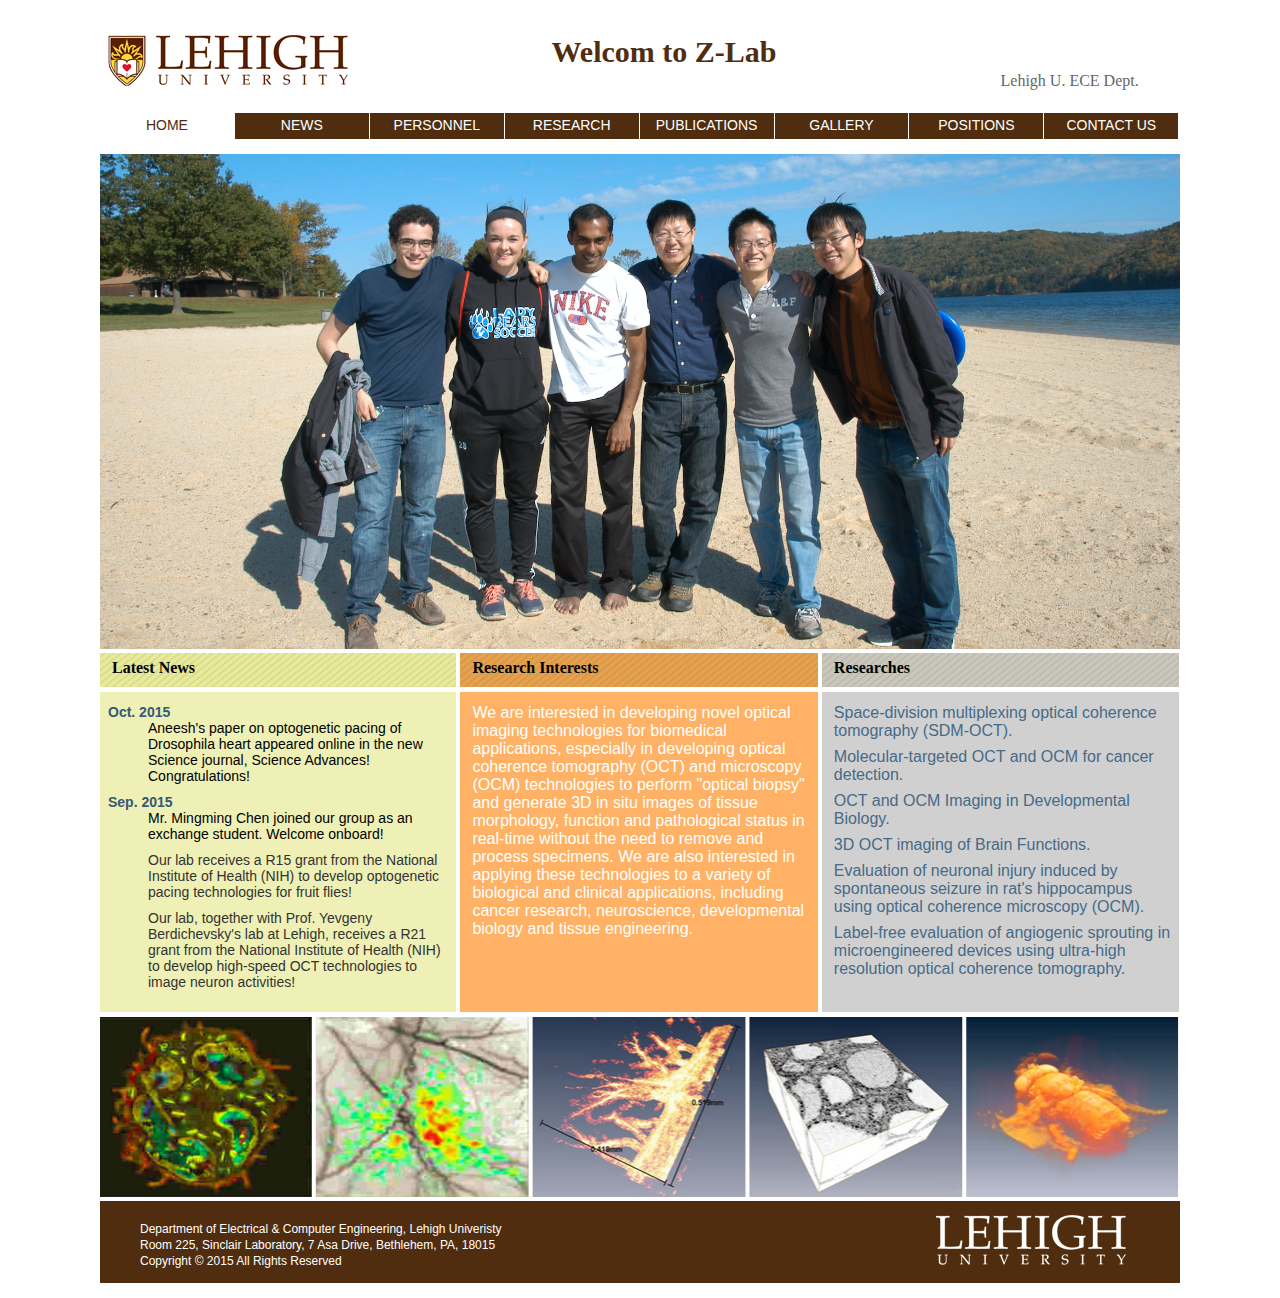
<file: index.html>
<!DOCTYPE html>
<html>
<head>
<title>Home | Z-Lab</title>

<link href="css/share.css" rel="stylesheet" type="text/css" media="all" />
<link href="css/home.css" rel="stylesheet" type="text/css" media="all" />
<link rel="shortcut icon" href="./images/share/lu_icon.ico">

</head>

<body>

<div class="header">
	<div class="head-top">
		<div class="lu_logo">
			<a href="http://www1.lehigh.edu/home"><img src="images/share/lu_logo.gif"/></a>
		</div>
		<div class="welcome">Welcom to Z-Lab</div>
		<div class="lab_info">Lehigh U. ECE Dept.</div>
	</div>
	<div class="head-bottom">
		<ul>
                        <li class="active_nav"><a href="./index.html" class="navbar">HOME</a></li>
                        <li><a href="./news.html" class="navbar">NEWS</a></li>
                        <li><a href="./personnel.html" class="navbar">PERSONNEL</a></li>
                        <li><a href="./research.html" class="navbar">RESEARCH</a></li>
                        <li><a href="./publications.html" class="navbar">PUBLICATIONS</a></li>
                        <li><a href="./gallery.html" class="navbar">GALLERY</a></li>
                        <li><a href="./positions.html" class="navbar">POSITIONS</a></li>
                        <li><a href="./contact_us.html" class="navbar">CONTACT US</a></li>
		</ul>
	</div>
</div>

<!--start of content------------------>
<div class="content">
	
	<!--start of sliders------------------>
	<div class="sliders">
		<img src="images/home/slider1.jpg"/>
	</div>
	<!--end of sliders------------------>
	
	<!--start of news------------------>	
	<div class="container_news">
		<div class="head_news">Latest News</div>
		<div class="content_news">
			<dl>
            <dt>Oct. 2015</dt>
            <dd>Aneesh's paper on optogenetic pacing of Drosophila heart appeared online in the new Science journal, Science Advances! Congratulations!</dd>

            <!--one news column------------------------------------------>
            <dt>Sep. 2015</dt>
            <dd>Mr. Mingming Chen joined our group as an exchange student. Welcome onboard!</dt>
            <dd><a class="page_link" href="https://projectreporter.nih.gov/project_info_description.cfm?aid=8957993&icde=26549989&ddparam=&ddvalue=&ddsub=&cr=1&csb=default&cs=ASC">Our lab receives a R15 grant from the National Institute of Health (NIH) to develop optogenetic pacing technologies for fruit flies!</a></dd>
            <dd><a class="page_link" href="https://projectreporter.nih.gov/project_info_description.cfm?aid=9055841&icde=26549998&ddparam=&ddvalue=&ddsub=&cr=2&csb=default&cs=ASC">Our lab, together with Prof. Yevgeny Berdichevsky's lab at Lehigh, receives a R21 grant from the National Institute of Health (NIH) to develop high-speed OCT technologies to image neuron activities!</a></dd>
            <dd></dd>
            </dl>
		</div>
	</div>
	<!--end of news------------------>

	<!--start of interests------------------>
	<div class="container_interests">
		<div class="head_interests">Research Interests</div>
		<div class="content_interests">We are interested in developing novel optical imaging technologies for biomedical applications, especially in developing optical coherence tomography (OCT) and microscopy (OCM) technologies to perform "optical biopsy" and generate 3D in situ images of tissue morphology, function and pathological status in real-time without the need to remove and process specimens. We are also interested in applying these technologies to a variety of biological and clinical applications, including cancer research, neuroscience, developmental biology and tissue engineering.</div>
	</div>
	<!--end of interest------------------>

	<!--start of research------------------>
	<div class="container_research">
		<div class="head_research">Researches</div>
		<div class="content_research">
		<ul>
		<li><a href="">Space-division multiplexing optical coherence tomography (SDM-OCT).</a></li>
		<li><a href="">Molecular-targeted OCT and OCM for cancer detection.</a></li>
		<li><a href="">OCT and OCM Imaging in Developmental Biology.</a></li>
		<li><a href="">3D OCT imaging of Brain Functions.</a></li>
		<li><a href="">Evaluation of neuronal injury induced by spontaneous seizure in rat's hippocampus using optical coherence microscopy (OCM).</a></li>
		<li><a href="">Label-free evaluation of angiogenic sprouting in microengineered devices using ultra-high resolution optical coherence tomography.</a></li>
		</ul>
		</div>
	</div>
	<!--end of research------------------>
	
	<!--start of research img--------------->
	<div class="research_img">
		<img src="images/home/research_image.jpg"/>
	</div>
	<!--end of research img------------------>
</div>
<!--end of content------------------>

<!--start of footer------------------->
<div class="footer">
	<ul>
		<li>Department of Electrical & Computer Engineering, Lehigh Univeristy</li>
		<li>Room 225, Sinclair Laboratory, 7 Asa Drive, Bethlehem, PA, 18015</li>
		<li>Copyright &copy; 2015 All Rights Reserved</li>
	</ul>
	<div class="lu_footer">
		<img src="images/share/lu_footer.gif"/>
	</div>
</div>
<!--end of footer------------------->

<!-- Start of StatCounter Code for Dreamweaver -->
<script  type="text/javascript" src="http://www.statcounter.com/counter/counter.js">
    </script></span></span><a href="http://statcounter.com/free-hit-counter/"
    title="&quot;free hit&#13;&#10;counter&quot; t "><noscript><span
    style='mso-fareast-font-family:"Times New Roman";mso-no-proof:yes'><img
    border=0 width=1 height=1 id="_x0000_i1028"
    src="http://c.statcounter.com/7328134/0/a068ec31/1/" alt="free hit counter"></span></a><span
    style='mso-fareast-font-family:"Times New Roman"'><o:p></o:p></span></p>
    </td>
   </tr>
   </noscript>
<!-- End of StatCounter Code for Dreamweaver -->

</body>
<html>

</div>
</file>
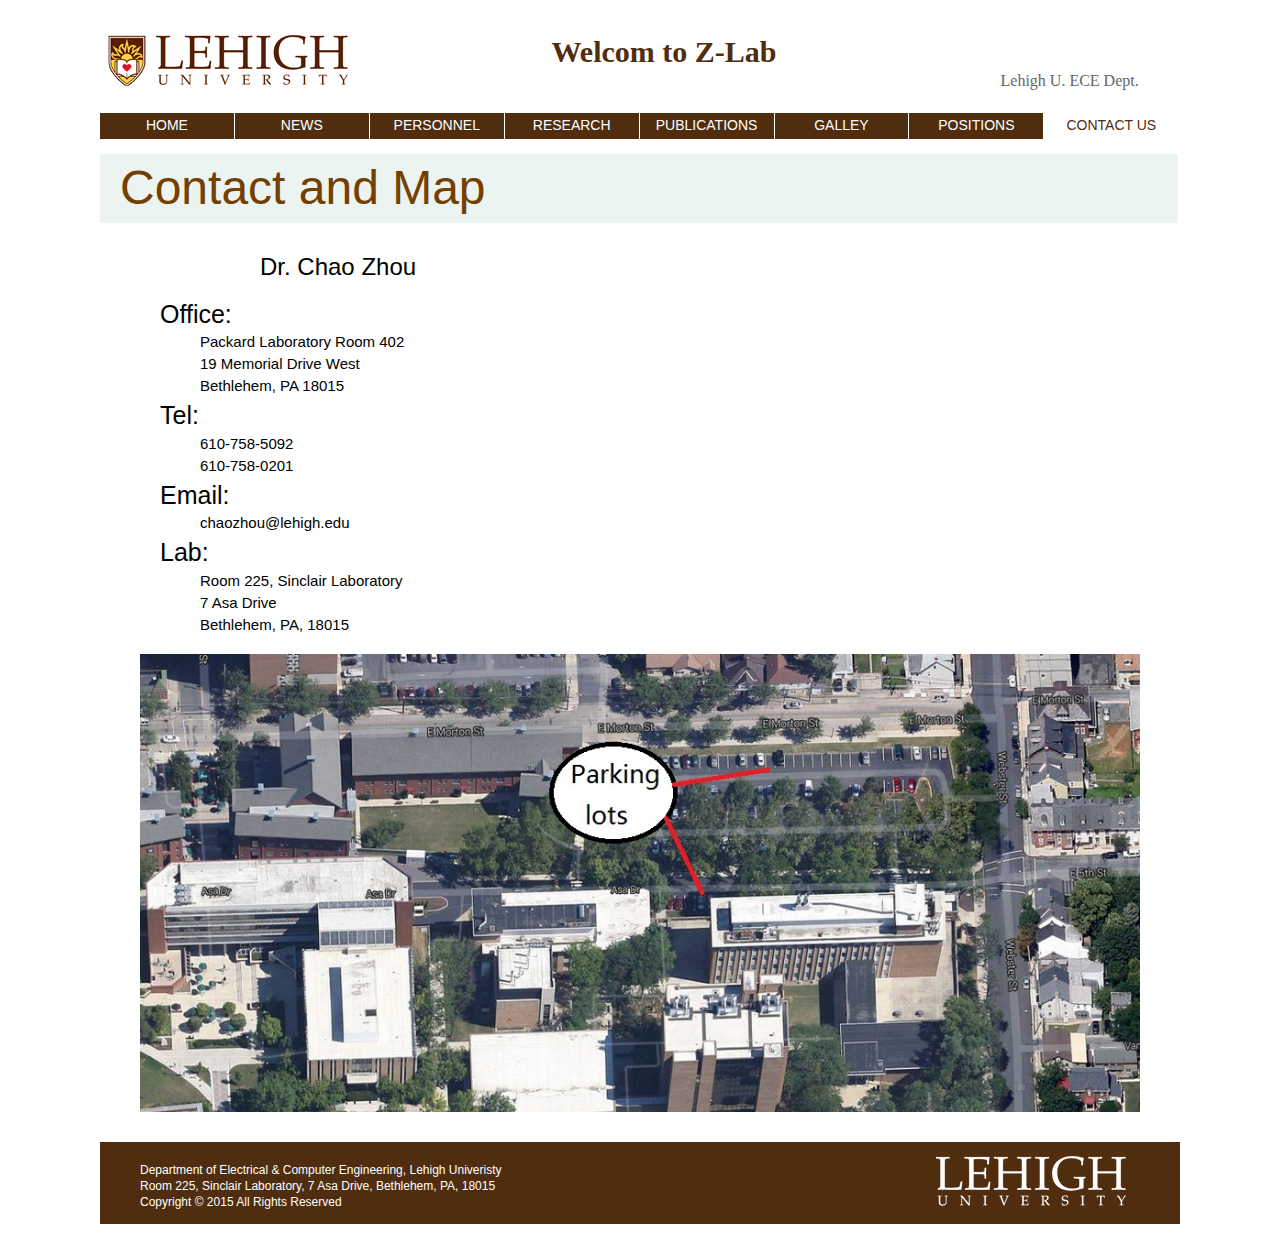
<file: contact_us.html>
<!DOCTYPE html>
<html>
<head>
<title>Contact | Z-Lab</title>

<link href="css/share.css" rel="stylesheet" type="text/css" media="all" />
<link href="css/contact_us.css" rel="stylesheet" type="text/css" media="all" />
<link rel="shortcut icon" href="./images/share/lu_icon.ico">

</head>

<body>

<div class="header">
	<div class="head-top">
		<div class="lu_logo">
			<a href="http://www1.lehigh.edu/home"><img src="images/share/lu_logo.gif"/></a>
		</div>
		<div class="welcome">Welcom to Z-Lab</div>
		<div class="lab_info">Lehigh U. ECE Dept.</div>
	</div>
	<div class="head-bottom">
		<ul>
			<li><a href="./index.html" class="navbar">HOME</a></li>
			<li><a href="./news.html" class="navbar">NEWS</a></li>
			<li><a href="./personnel.html" class="navbar">PERSONNEL</a></li>
			<li><a href="./research.html" class="navbar">RESEARCH</a></li>
			<li><a href="./publications.html" class="navbar">PUBLICATIONS</a></li>
			<li><a href="./gallery.html" class="navbar">GALLEY</a></li>
                        <li><a href="./positions.html" class="navbar">POSITIONS</a></li>
                        <li class="active_nav"><a href="./contact_us.html" class="navbar">CONTACT US</a></li>
		</ul>
	</div>
</div>
<!--end of header------------------------->

<!--start of content------------------>
<div class="content">
	
	<div class="title_contact">Contact and Map</div>
	<div class="content_contact">
		
		<!--start of contact info------------->
		<div class="info_contact">
		<h2>Dr. Chao Zhou</h2>
		
		<h3>Office:</h3>
		<p>Packard Laboratory Room 402</p>
		<p>19 Memorial Drive West</p>
		<p>Bethlehem, PA 18015</p>
		
		<h3>Tel:</h3>
		<p>610-758-5092<p>
		<p>610-758-0201</p>
		
		<h3>Email:</h3>
		<p>chaozhou@lehigh.edu</p>
		
		<h3>Lab:</h3>
		<p>Room 225, Sinclair Laboratory</p>
		<p>7 Asa Drive</p>
		<p>Bethlehem, PA, 18015</p>
		</div>
		<!--end of contact info------------->

<!--start of google map code (generated by http://www.map-embed.com/)---------------->
<script type="text/javascript" src="http://maps.google.com/maps/api/js?sensor=false"></script>
	<div class="map_contact" style="overflow:hidden;height:380px;width:550px;">
		<div id="gmap_canvas" style="height:500px;width:600px;"></div>
		<style>#gmap_canvas img{max-width:none!important;background:none!important}</style>
		<a class="google-map-code" href="http://www.themecircle.net" id="get-map-data">Room 225, Sinclair Laboratory</a>
	</div>

<script type="text/javascript">
function init_map(){
var myOptions = {zoom:17,center:new google.maps.LatLng(40.609055025204135,-75.37731961929626),mapTypeId: google.maps.MapTypeId.ROADMAP};
map = new google.maps.Map(document.getElementById("gmap_canvas"), myOptions);
marker = new google.maps.Marker({map: map,position: new google.maps.LatLng(40.609055025204135, -75.37731961929626)});
infowindow = new google.maps.InfoWindow({content:"<b>Room 225, Sinclair Laboratory</b><br/>7 Asa Drive<br/> Bethlehem, PA" });
google.maps.event.addListener(marker, "click", function(){infowindow.open(map,marker);});
infowindow.open(map,marker);
}google.maps.event.addDomListener(window, 'load', init_map);
</script>
<!--end of google map code---------------------------------------------------------------------------->
	
	<div class="parking"><img src="./source/contact/parking.jpg"/></div>
	</div>

</div>
<!--end of content------------------>

<!--start of footer------------------->
<div class="footer">
	<ul>
		<li>Department of Electrical & Computer Engineering, Lehigh Univeristy</li>
		<li>Room 225, Sinclair Laboratory, 7 Asa Drive, Bethlehem, PA, 18015</li>
		<li>Copyright &copy; 2015 All Rights Reserved</li>
	</ul>
	<div class="lu_footer">
		<img src="images/share/lu_footer.gif"/>
	</div>
</div>
<!--end of footer------------------->

</body>
<html>
</file>
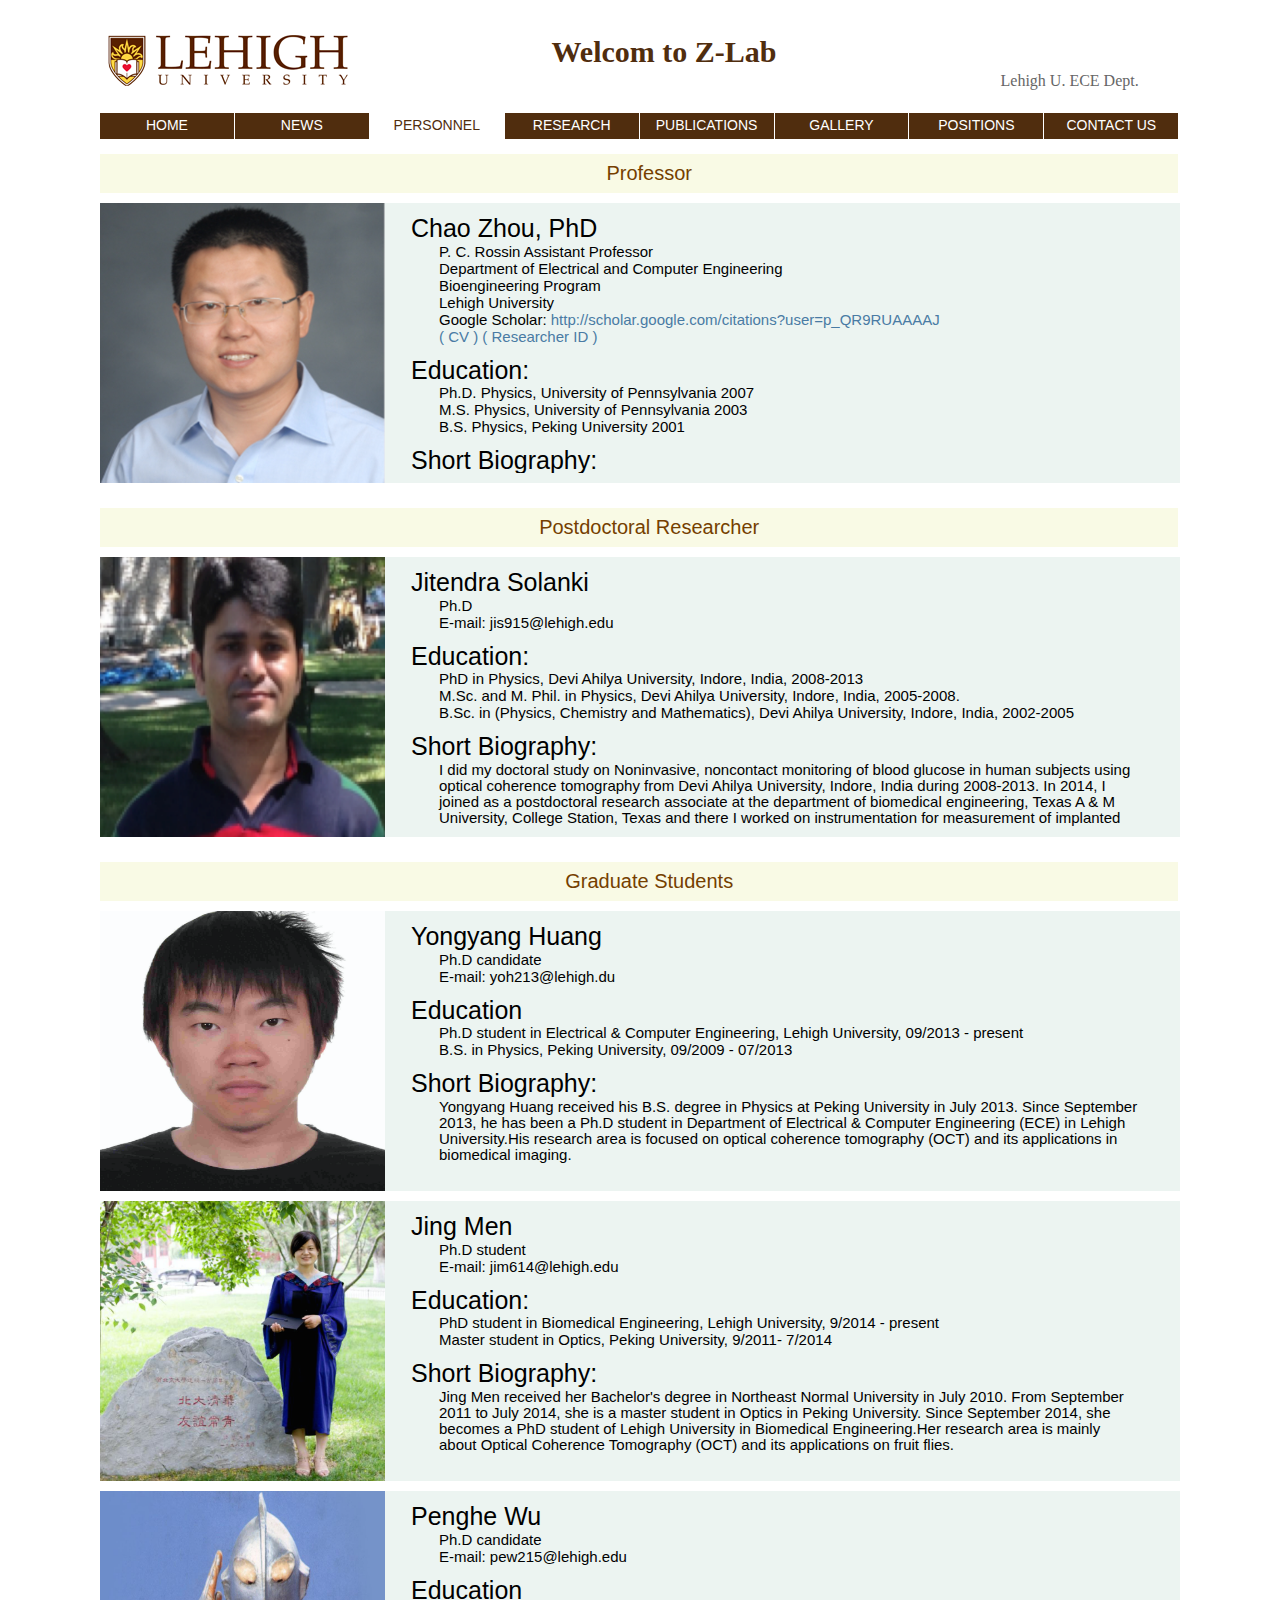
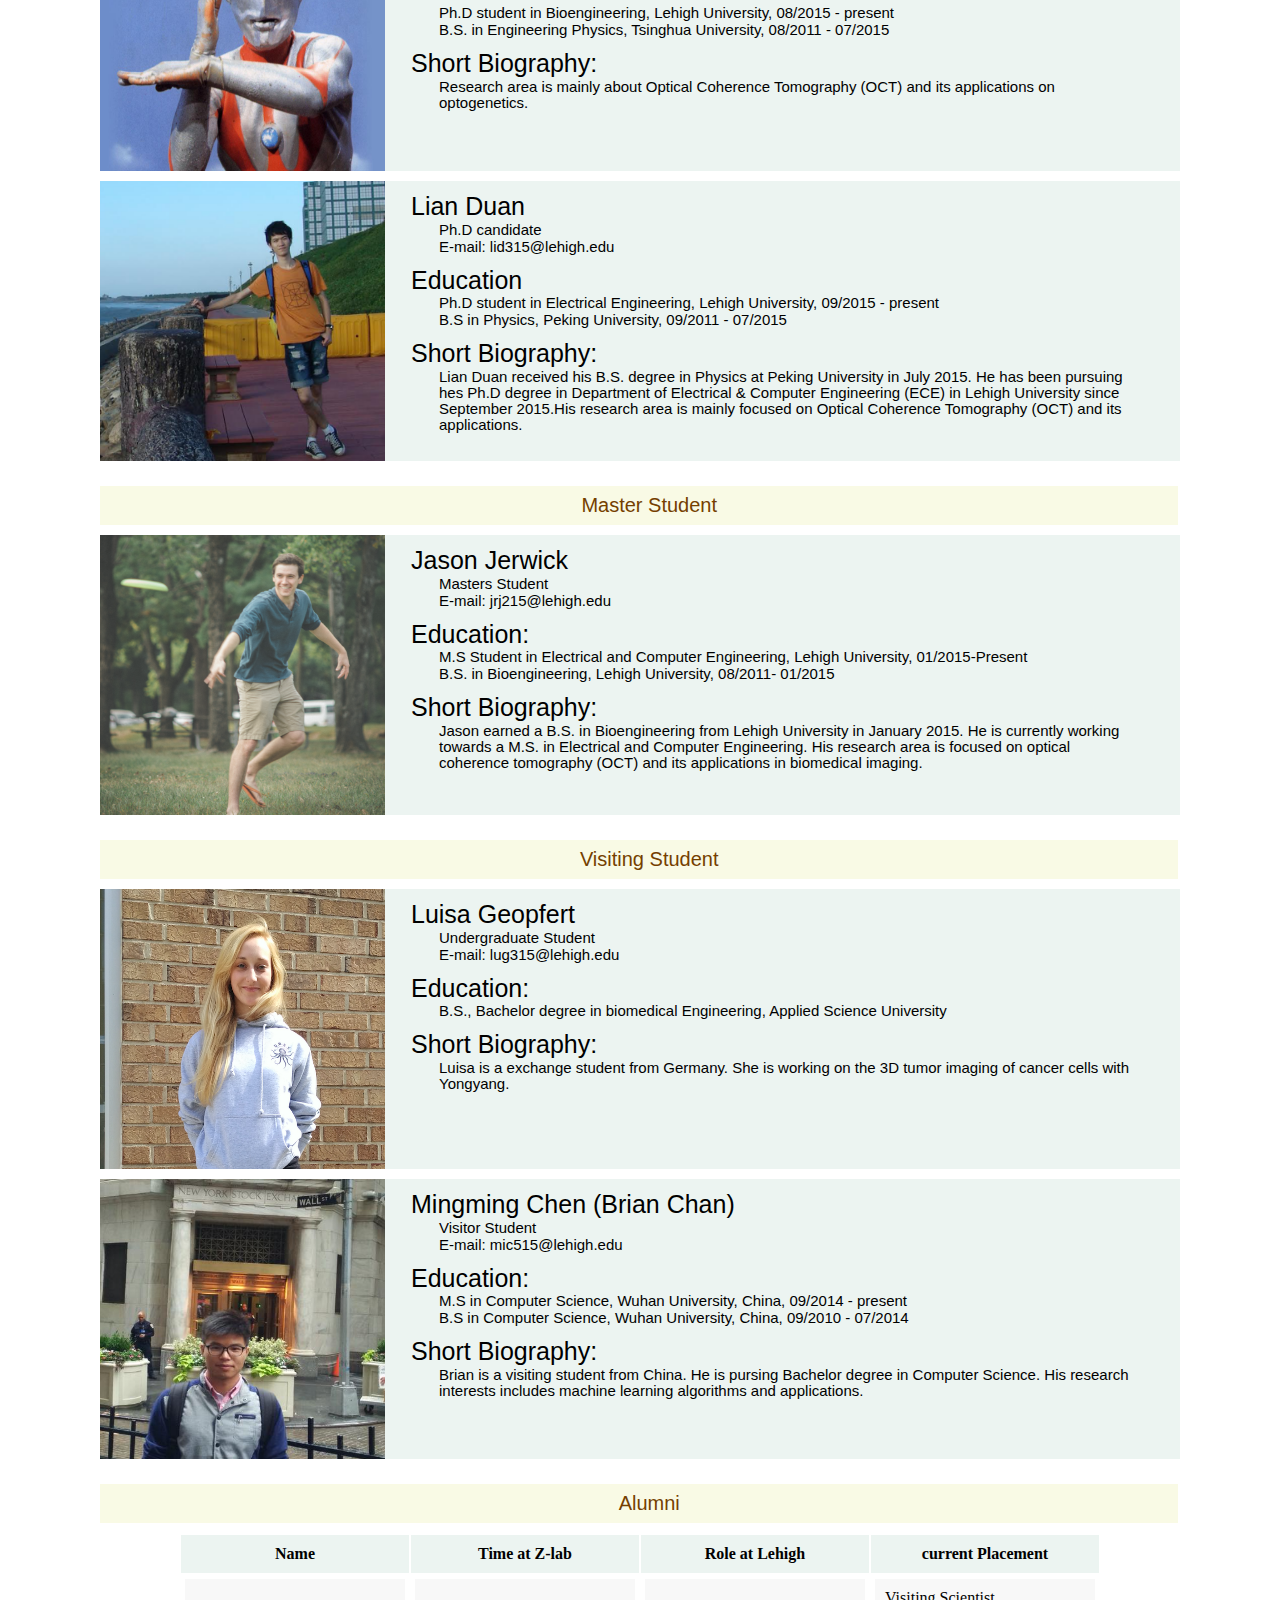
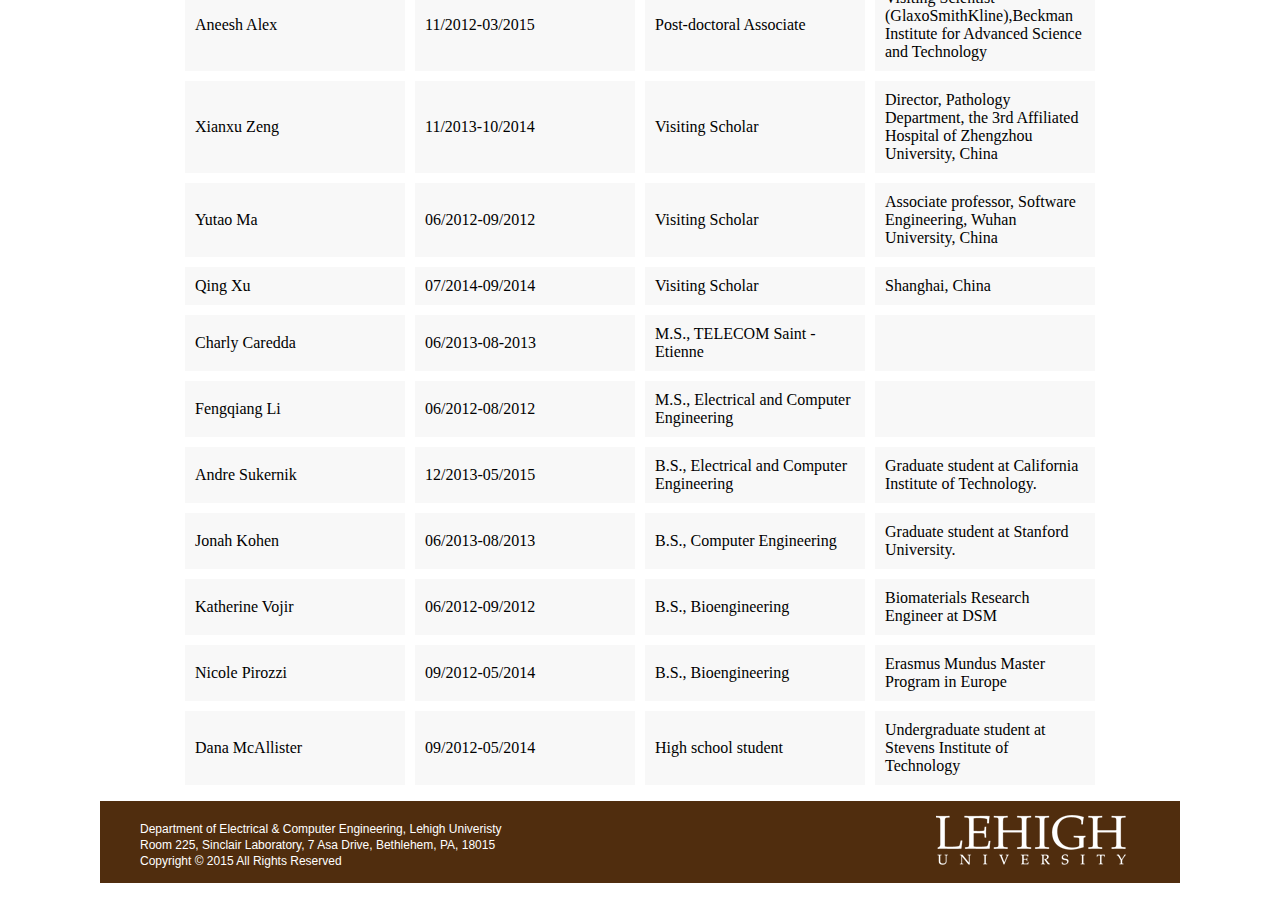
<file: personnel.html>
<!DOCTYPE html>
<html>
<head>
<title>Personnel | Z-Lab</title>

<link href="css/share.css" rel="stylesheet" type="text/css" media="all" />
<link href="css/personnel.css" rel="stylesheet" type="text/css" media="all" />
<link rel="shortcut icon" href="./images/share/lu_icon.ico">

</head>

<body>

<div class="header">
	<div class="head-top">
		<div class="lu_logo">
			<a href="http://www1.lehigh.edu/home"><img src="images/share/lu_logo.gif"/></a>
		</div>
		<div class="welcome">Welcom to Z-Lab</div>
		<div class="lab_info">Lehigh U. ECE Dept.</div>
	</div>
	<div class="head-bottom">
		<ul>
			<li><a href="./index.html" class="navbar">HOME</a></li>
			<li><a href="./news.html" class="navbar">NEWS</a></li>
			<li class="active_nav"><a href="./personnel.html" class="navbar">PERSONNEL</a></li>
			<li><a href="./research.html" class="navbar">RESEARCH</a></li>
			<li><a href="./publications.html" class="navbar">PUBLICATIONS</a></li>
			<li><a href="./gallery.html" class="navbar">GALLERY</a></li>
                        <li><a href="./positions.html" class="navbar">POSITIONS</a></li>
                        <li><a href="./contact_us.html" class="navbar">CONTACT US</a></li>
		</ul>
	</div>
</div>

<!--start of content------------------>
<div class="content">
	<dl>
	<dt class="first_margin_top">Professor</dt>

	<!--Chao Zhou--------------------------->
	<dd class="personnel_column_bg_odd">
		<img src="./source/personnel/chao.jpg"/>
		
		<div class="profile">
		<h3>Chao Zhou, PhD</h3>
		<p>P. C. Rossin Assistant Professor</p>
		<p>Department of Electrical and Computer Engineering</p>
		<p>Bioengineering Program</p>
        <p>Lehigh University</p>
		<p>Google Scholar: <a href="http://scholar.google.com/citations?user=p_QR9RUAAAAJ">http://scholar.google.com/citations?user=p_QR9RUAAAAJ</a></p>
		<p>
            <a href="./source/personnel/CV_ChaoZhou_Public_100115.pdf">( CV )</a>
            <a href="http://www.researcherid.com/rid/A-1327-2007">( Researcher ID )</a>
        <p>

		<h3>Education:</h3>
		<p>Ph.D. Physics, University of Pennsylvania 2007</p>
		<p>M.S. Physics, University of Pennsylvania 2003</p>
		<p>B.S. Physics, Peking University 2001</p>

		<h3>Short Biography:</h3>
		<p>Dr. Chao Zhou graduated from Peking University in China (B.S., 2001), obtained his Ph.D. degree from the University of Pennsylvania (2007), and received post-doctoral training from Massachusetts Institute of Technology. He joined the faculty at Lehigh University in 2012 as an assistant professor in electrical engineering and bioengineering. Dr. Zhou has extensive experience in biophotonics and has contributed to the development and validation of novel imaging modalities for various applications ranging from measuring the brain function to monitoring cancer treatments. Dr. Zhou has published over 50 peer-reviewed journal articles and book chapters, and is a member of the International Society for Optical Engineering (SPIE), Optical Society of America (OSA), Institute of Electrical and Electronics Engineers (IEEE), American Heart Association (AHA), and the International Society for Cerebral Blood Flow and Metabolism (ISCBFM).
		<p>
		</div>
	</dd>
	
	<dt>Postdoctoral Researcher</dt>
        <!--Jitendra Solanki--------------------------->
        <dd class="personnel_column_bg_even">
                <img src="./source/personnel/jitendra.jpg"/>

                <div class="profile">
                <h3>Jitendra Solanki</h3>
                <p>Ph.D</p>
                <p>E-mail: jis915@lehigh.edu</p>

                <h3>Education:</h3>
                <p>PhD in Physics, Devi Ahilya University, Indore, India, 2008-2013</p>
                <p>M.Sc. and M. Phil. in Physics, Devi Ahilya University, Indore, India, 2005-2008.</p>
                <p>B.Sc.  in (Physics, Chemistry and Mathematics), Devi Ahilya University, Indore, India, 2002-2005</p>

                <h3>Short Biography:</h3>
                <p>I did my doctoral study on Noninvasive, noncontact monitoring of blood glucose in human subjects using optical coherence tomography from Devi Ahilya University, Indore, India during 2008-2013. In 2014, I joined as a postdoctoral research associate at the department of biomedical engineering, Texas A & M University, College Station, Texas and there I worked on instrumentation for measurement of implanted sensors, particularly luminescence lifetime analysis of O2 and glucose sensors. At Lehigh University, I am working with Prof. Chao Zhou and on projects developing ultrahigh speed optical coherence tomography technologies and their applications.</p>
                </div>
        </dd>

        <dt>Graduate Students</dt>

	<!--Yongyang Huang--------------------------->
        <dd class="personnel_column_bg_even">
                <img src="./source/personnel/yongyang.jpg"/>

		<div class="profile">
		<h3>Yongyang Huang</h3>
		<p>Ph.D candidate</p>
		<p>E-mail: yoh213@lehigh.du</p>

		<h3>Education</h3>
		<p>Ph.D student in Electrical & Computer Engineering, Lehigh University, 09/2013 - present</p>
		<p>B.S. in Physics, Peking University, 09/2009 - 07/2013</p>
	
		<h3>Short Biography:</h3>
		<p>Yongyang Huang received his B.S. degree in Physics at Peking University in July 2013. Since September 2013, he has been a Ph.D student in Department of Electrical & Computer Engineering (ECE) in Lehigh University.His research area is focused on optical coherence tomography (OCT) and its applications in biomedical imaging.</p>
		</div>
        </dd>

	<!--Jing Men--------------------------->
	<dd class="personnel_column_bg_odd">
                <img src="./source/personnel/jing.jpg"/>

                <div class="profile">
                <h3>Jing Men</h3>
                <p>Ph.D student</p>
                <p>E-mail: jim614@lehigh.edu</p>

                <h3>Education:</h3>
                <p>PhD student in Biomedical Engineering, Lehigh University, 9/2014 - present</p>
		<p>Master student in Optics, Peking University, 9/2011- 7/2014</p>

                <h3>Short Biography:</h3>
                <p>Jing Men received her Bachelor's degree in Northeast Normal University in July 2010. From September 2011 to July 2014, she is a master student in Optics in Peking University. Since September 2014, she becomes a PhD student of Lehigh University in Biomedical Engineering.Her research area is mainly about Optical Coherence Tomography (OCT) and its applications on fruit flies.</p>
                </div>
        </dd>
	

        <!--penghe wu--------------------------->
        <dd class="personnel_column_bg_odd">
                <img src="./source/personnel/penghe.jpg"/>

                <div class="profile">
                <h3>Penghe Wu</h3>
                <p>Ph.D candidate</p>
                <p>E-mail: pew215@lehigh.edu</p>

                <h3>Education</h3>
                <p>Ph.D student in Bioengineering, Lehigh University, 08/2015 - present</p>
                <p>B.S. in Engineering Physics, Tsinghua University, 08/2011 - 07/2015</p>

                <h3>Short Biography:</h3>
                <p>Research area is mainly about Optical Coherence Tomography (OCT) and its applications on optogenetics.</p>
		</div>
        </dd>
	
	<!--lian duan--------------------------->
        <dd class="personnel_column_bg_even">
                <img src="./source/personnel/lian.jpg"/>

                <div class="profile">
                <h3>Lian Duan</h3>
                <p>Ph.D candidate</p>
                <p>E-mail: lid315@lehigh.edu</p>

                <h3>Education</h3>
                <p>Ph.D student in Electrical Engineering, Lehigh University, 09/2015 - present</p>
                <p>B.S in Physics, Peking University, 09/2011 - 07/2015</p>

                <h3>Short Biography:</h3>
                <p>Lian Duan received his B.S. degree in Physics at Peking University in July 2015. He has been pursuing hes Ph.D degree in Department of Electrical & Computer Engineering (ECE) in Lehigh University since September 2015.His research area is mainly focused on Optical Coherence Tomography (OCT) and its applications.</p>
                </div>
        </dd>

	<dt>Master Student</dt>
        <dd class="personnel_column_bg_even">
                <img src="./source/personnel/jason.jpg"/>
                
		<div class="profile">
                <h3>Jason Jerwick</h3>
                <p>Masters Student</p>
                <p>E-mail: jrj215@lehigh.edu</p>

                <h3>Education:</h3>
                <p>M.S Student in Electrical and Computer Engineering, Lehigh University, 01/2015-Present</p>
                <p>B.S. in Bioengineering, Lehigh University, 08/2011- 01/2015</p>

                <h3>Short Biography:</h3>
		<p>Jason earned a B.S. in Bioengineering from Lehigh University in January 2015. He is currently working towards a M.S. in Electrical and Computer Engineering. His research area is focused on optical coherence tomography (OCT) and its applications in biomedical imaging.</p>
                </div>
        </dd>

        <dt>Visiting Student</dt>
        <dd class="personnel_column_bg_even">
                <img src="./source/personnel/luisa.jpg"/>
                
                <div class="profile">
                <h3>Luisa Geopfert</h3>
                <p>Undergraduate Student</p>
                <p>E-mail: lug315@lehigh.edu</p>
                
                <h3>Education:</h3>
                <p></p>
                <p>B.S., Bachelor degree in biomedical Engineering, Applied Science University</p>

                <h3>Short Biography:</h3>
                <p>Luisa is a exchange student from Germany. She is working on the 3D tumor imaging of cancer cells with Yongyang.</p>
                </div>
        </dd>

        <!--Mingming Chen--------------------------->
        <dd class="personnel_column_bg_even">
                <img src="./source/personnel/mingming.jpg"/>

                <div class="profile">
                <h3>Mingming Chen (Brian Chan)</h3>
                <p>Visitor Student</p>
                <p>E-mail: mic515@lehigh.edu</p>

                <h3>Education:</h3>
                <p>M.S in Computer Science, Wuhan University, China, 09/2014 - present</p>
                <p>B.S in Computer Science, Wuhan University, China, 09/2010 - 07/2014</p>

                <h3>Short Biography:</h3>
                <p>Brian is a visiting student from China. He is pursing Bachelor degree in Computer Science. His research interests includes machine learning algorithms and applications.</p>
                </div>
        </dd>

	<dt>Alumni</dt>
	<table class="tableizer-table">
		<tr class="tableizer-firstrow">
			<th>Name</th>
			<th>Time at Z-lab</th>
			<th>Role at Lehigh</th>
			<th>current Placement</th>
		</tr>
 		
                <tr>                            
                        <td>Aneesh Alex</td>                        
                        <td>11/2012-03/2015</td>                                     
                        <td>Post-doctoral Associate</td>
                        <td>Visiting Scientist (GlaxoSmithKline),Beckman Institute for Advanced Science and Technology</td>                           
                </tr>

                <tr>      
                        <td>Xianxu Zeng</td>
                        <td>11/2013-10/2014</td>     
                        <td>Visiting Scholar</td>                           
                        <td>Director, Pathology Department, the 3rd Affiliated Hospital of Zhengzhou University, China</td>               
                </tr>

                <tr>
                        <td>Yutao Ma</td>
                        <td>06/2012-09/2012</td>
                        <td>Visiting Scholar</td>
                        <td>Associate professor, Software Engineering, Wuhan University, China</td>
                </tr>

                <tr>
                        <td>Qing Xu</td>
                        <td>07/2014-09/2014</td>                        
                        <td>Visiting Scholar</td>
                        <td>Shanghai, China</td>
                </tr>

                <tr>
                        <td>Charly Caredda</td>
                        <td>06/2013-08-2013</td>                        
                        <td>M.S., TELECOM Saint - Etienne</td>
                        <td></td>
                </tr>
                <tr>
                        <td>Fengqiang Li</td>
                        <td>06/2012-08/2012</td>                        
                        <td>M.S., Electrical and Computer Engineering</td>
                        <td></td>
                </tr>
                <tr>
                        <td>Andre Sukernik</td>
                        <td>12/2013-05/2015</td>                        
                        <td>B.S., Electrical and Computer Engineering</td>
                        <td>Graduate student at California Institute of Technology.</td>
                </tr>
                <tr>      
                        <td>Jonah Kohen</td>       
                        <td>06/2013-08/2013</td>               
                        <td>B.S., Computer Engineering</td>
                        <td>Graduate student at Stanford University.</td>            
                </tr>

                <tr>      
                        <td>Katherine Vojir</td>       
                        <td>06/2012-09/2012</td>               
                        <td>B.S., Bioengineering</td>                           
                        <td>Biomaterials Research Engineer at DSM</td>               
                </tr>

                <tr>      
                        <td>Nicole Pirozzi</td>       
                        <td>09/2012-05/2014</td>               
                        <td>B.S., Bioengineering</td>                           
                        <td>Erasmus Mundus Master Program in Europe</td>               
                </tr>

                <tr>      
                        <td>Dana McAllister</td>       
                        <td>09/2012-05/2014</td>               
                        <td>High school student</td>                           
                        <td>Undergraduate student at Stevens Institute of Technology</td>               
                </tr>


	</table>

</div>
<!--end of content------------------>

<!--start of footer------------------->
<div class="footer">
	<ul>
		<li>Department of Electrical & Computer Engineering, Lehigh Univeristy</li>
		<li>Room 225, Sinclair Laboratory, 7 Asa Drive, Bethlehem, PA, 18015</li>
		<li>Copyright &copy; 2015 All Rights Reserved</li>
	</ul>
	<div class="lu_footer">
		<img src="images/share/lu_footer.gif"/>
	</div>
</div>
<!--end of footer------------------->

</body>
<html>
</file>
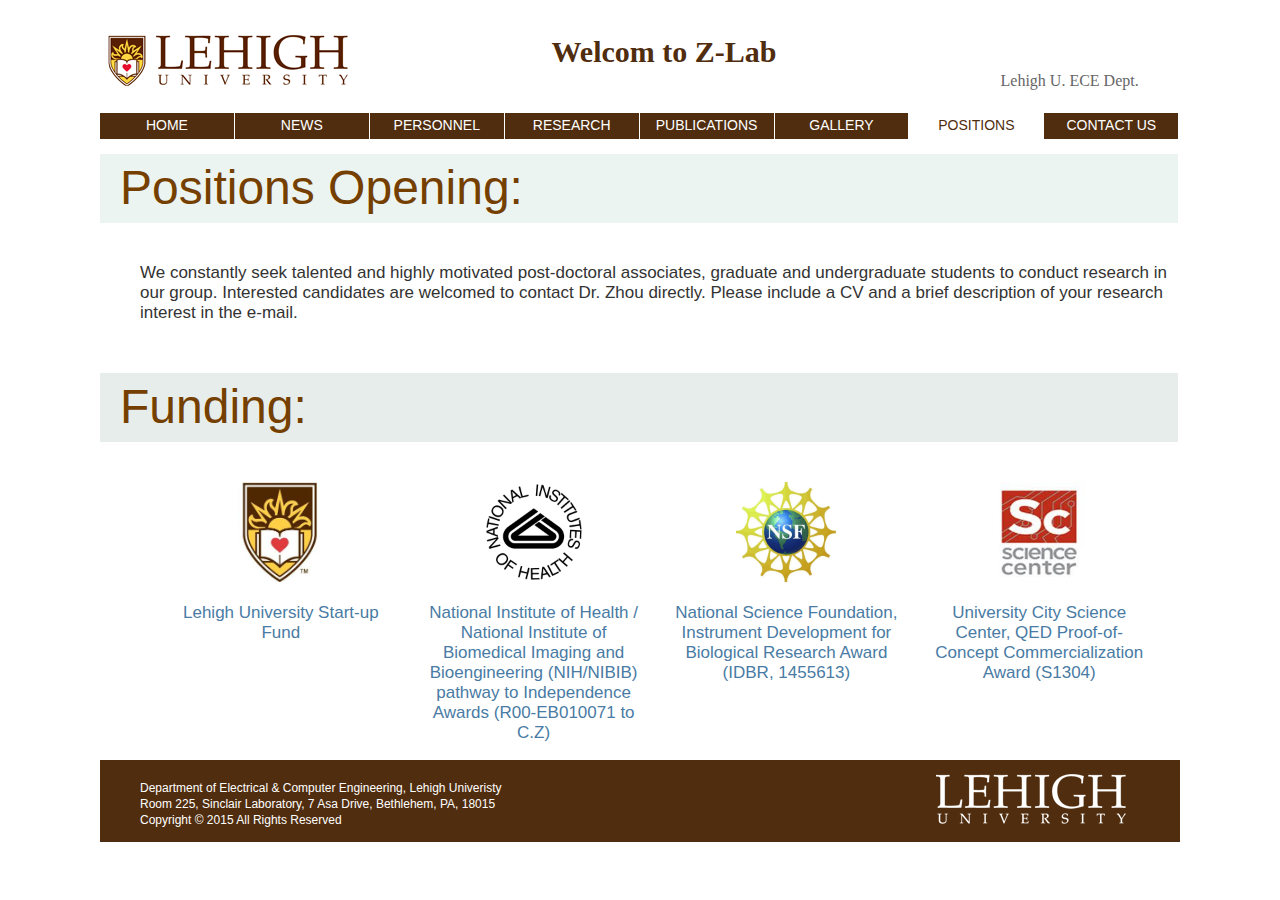
<file: positions.html>
<!DOCTYPE html>
<html>
<head>
<title>Position | Z-Lab</title>

<link href="css/share.css" rel="stylesheet" type="text/css" media="all" />
<link href="css/positions.css" rel="stylesheet" type="text/css" media="all" />
<link rel="shortcut icon" href="./images/share/lu_icon.ico">

</head>

<body>

<div class="header">
	<div class="head-top">
		<div class="lu_logo">
			<a href="http://www1.lehigh.edu/home"><img src="images/share/lu_logo.gif"/></a>
		</div>
		<div class="welcome">Welcom to Z-Lab</div>
		<div class="lab_info">Lehigh U. ECE Dept.</div>
	</div>
	<div class="head-bottom">
		<ul>
			<li><a href="./index.html" class="navbar">HOME</a></li>
			<li><a href="./news.html" class="navbar">NEWS</a></li>
			<li><a href="./personnel.html" class="navbar">PERSONNEL</a></li>
			<li><a href="./research.html" class="navbar">RESEARCH</a></li>
			<li><a href="./publications.html" class="navbar">PUBLICATIONS</a></li>
			<li><a href="./gallery.html" class="navbar">GALLERY</a></li>
                        <li class="active_nav"><a href="./positions.html" class="navbar">POSITIONS</a></li>
                        <li><a href="./contact_us.html" class="navbar">CONTACT US</a></li>
		</ul>
	</div>
</div>

<!--start of content------------------>
<div class="content">

	<div class="title_position">Positions Opening:</div>
	<div class="content_position">
        <p>We constantly seek talented and highly motivated post-doctoral associates, graduate and undergraduate students to conduct research in our group. Interested candidates are welcomed to contact Dr. Zhou directly. Please include a CV and a brief description of your research interest in the e-mail.</p>		
	</div>
	<!--end of positions------------------------>

	<!--start of funding------------------------>
	<div class="title_funding">Funding:</div>
	<div class="content_funding">
		<ul>
		<li class="first_one">
			<img src="./source/positions/lu.jpg"/>
			<p>Lehigh University Start-up Fund</p>
		</li>

        <li>
			<img src="./source/positions/nih.jpg"/>
			<p>National Institute of Health / National Institute of Biomedical Imaging and Bioengineering (NIH/NIBIB) pathway to Independence Awards (R00-EB010071 to C.Z)</p>
		</li>

		<li>
			<img src="./source/positions/nsf.jpg"/>
			<p>National Science Foundation, Instrument Development for Biological Research Award (IDBR, 1455613)</p>
		</li>

		<li>
			<img src="./source/positions/sc.jpg"/>
			<p>University City Science Center, QED Proof-of-Concept Commercialization Award (S1304)</p>
		</li>
		</ul>
	</div>

</div>
<!--end of content------------------>

<!--start of footer------------------->
<div class="footer">
	<ul>
		<li>Department of Electrical & Computer Engineering, Lehigh Univeristy</li>
		<li>Room 225, Sinclair Laboratory, 7 Asa Drive, Bethlehem, PA, 18015</li>
		<li>Copyright &copy; 2015 All Rights Reserved</li>
	</ul>
	<div class="lu_footer">
		<img src="images/share/lu_footer.gif"/>
	</div>
</div>
<!--end of footer------------------->

</body>
<html>
</file>
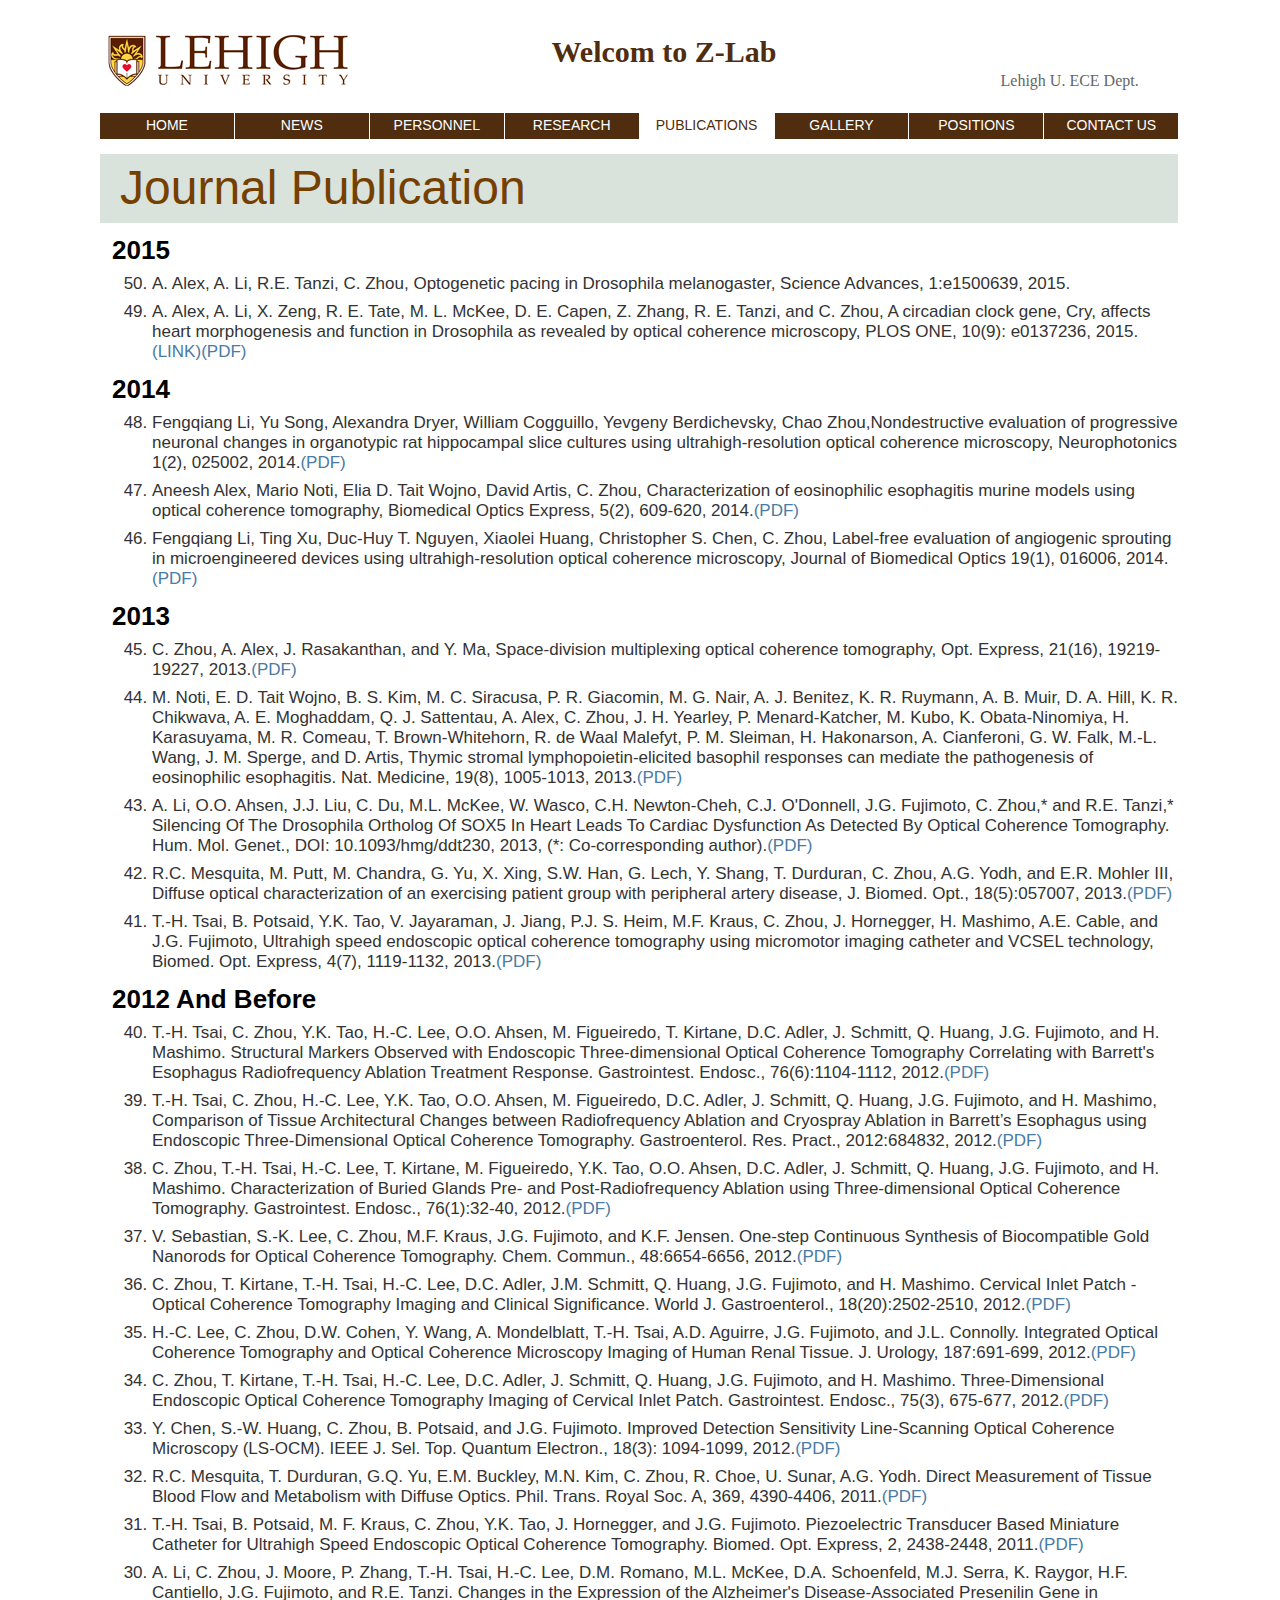
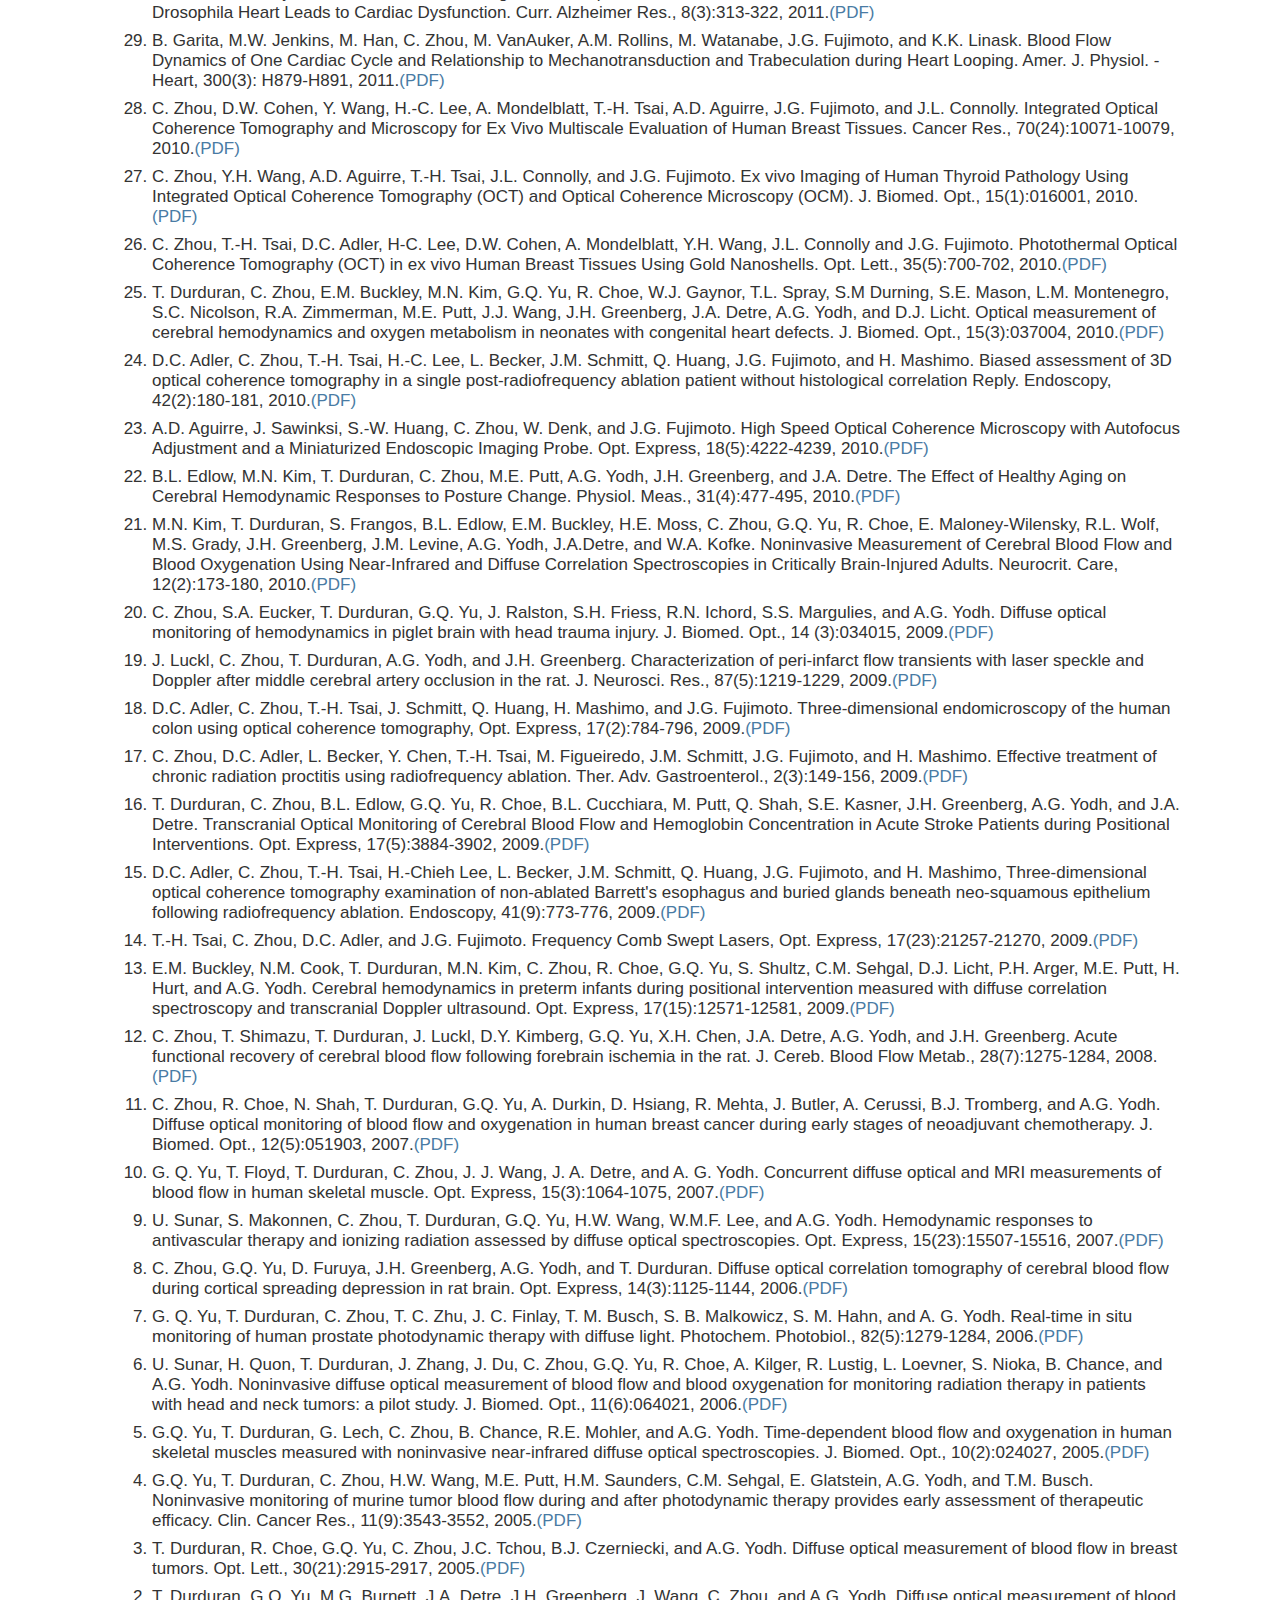
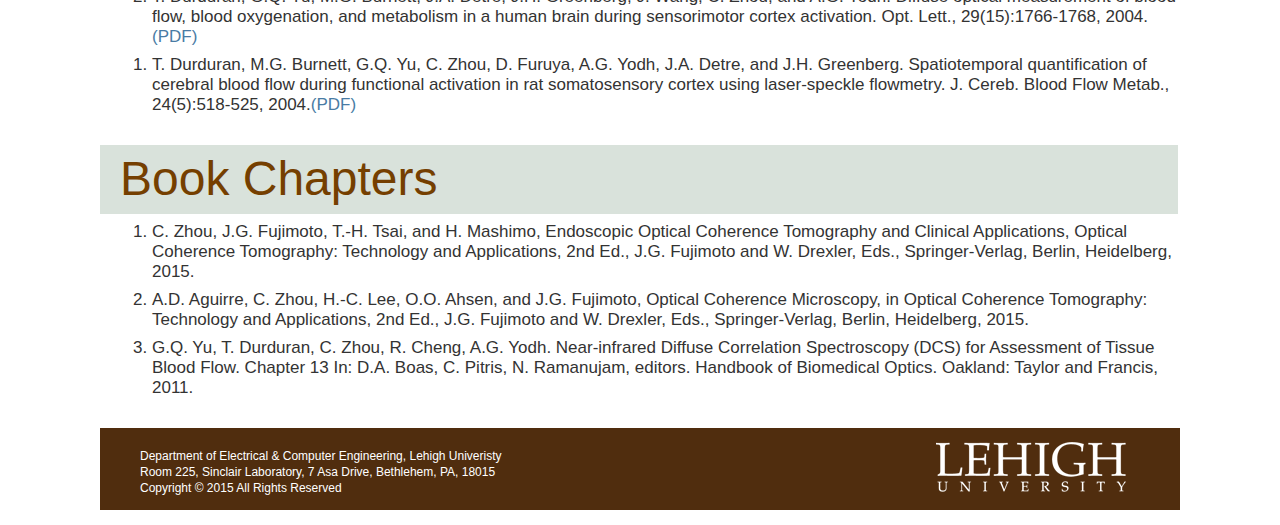
<file: publications.html>
<!DOCTYPE html>
<html>
<head>
<title>Publications | Z-Lab</title>

<link href="css/share.css" rel="stylesheet" type="text/css" media="all" />
<link href="css/publications.css" rel="stylesheet" type="text/css" media="all" />
<link rel="shortcut icon" href="./images/share/lu_icon.ico">

</head>

<body>

<!--start of header------------------------->
<div class="header">
	<div class="head-top">
		<div class="lu_logo">
			<a href="http://www1.lehigh.edu/home"><img src="images/share/lu_logo.gif"/></a>
		</div>
		<div class="welcome">Welcom to Z-Lab</div>
		<div class="lab_info">Lehigh U. ECE Dept.</div>
	</div>
	<div class="head-bottom">
		<ul>
			<li><a href="./index.html" class="navbar">HOME</a></li>
			<li><a href="./news.html" class="navbar">NEWS</a></li>
			<li><a href="./personnel.html" class="navbar">PERSONNEL</a></li>
			<li><a href="./research.html" class="navbar">RESEARCH</a></li>
			<li class="active_nav"><a href="./publications.html" class="navbar">PUBLICATIONS</a></li>
			<li><a href="./gallery.html" class="navbar">GALLERY</a></li>
                        <li><a href="./positions.html" class="navbar">POSITIONS</a></li>
                        <li><a href="./contact_us.html" class="navbar">CONTACT US</a></li>
		</ul>
	</div>
</div>
<!--end of header------------------------->

<!--start of content------------------>
<div class="content">
	<div class="title_jour_public">Journal Publication</div>
	<div class="content_jour_public">
	<ol reversed>

        <h3>2015</h3>
        <li>A. Alex, A. Li, R.E. Tanzi, C. Zhou, Optogenetic pacing in Drosophila melanogaster, Science Advances, 1:e1500639, 2015.</li>
        <li>A. Alex, A. Li, X. Zeng, R. E. Tate, M. L. McKee, D. E. Capen, Z. Zhang, R. E. Tanzi, and C. Zhou, A circadian clock gene, Cry, affects heart morphogenesis and function in Drosophila as revealed by optical coherence microscopy, PLOS ONE, 10(9): e0137236, 2015.<a href="http://journals.plos.org/plosone/article?id=10.1371/journal.pone.0137236">(LINK)</a><a href="./source/publication/2015_1500639_Aneesh_PLOS_ONE.pdf">(PDF)</a></li>
        
		<h3>2014</h3>
		<li>Fengqiang Li, Yu Song, Alexandra Dryer, William Cogguillo, Yevgeny Berdichevsky, Chao Zhou,Nondestructive evaluation of progressive neuronal changes in organotypic rat hippocampal slice cultures using ultrahigh-resolution optical coherence microscopy, Neurophotonics 1(2), 025002, 2014.<a href="./source/publication/2014_025002_li_ocm.pdf">(PDF)</a></li>
		<li>Aneesh Alex, Mario Noti, Elia D. Tait Wojno, David Artis, C. Zhou, Characterization of eosinophilic esophagitis murine models using optical coherence tomography, Biomedical Optics Express, 5(2), 609-620, 2014.<a href="./source/publication/2014_620_Aneesh_BOE.pdf">(PDF)</a></li>
		<li>Fengqiang Li, Ting Xu, Duc-Huy T. Nguyen, Xiaolei Huang, Christopher S. Chen, C. Zhou, Label-free evaluation of angiogenic sprouting in microengineered devices using ultrahigh-resolution optical coherence microscopy, Journal of Biomedical Optics 19(1), 016006, 2014.<a href="./source/publication/2014_016006_li_JBO.pdf">(PDF)</a></li>

		<h3>2013</h3>
		<li>C. Zhou, A. Alex, J. Rasakanthan, and Y. Ma, Space-division multiplexing optical coherence tomography, Opt. Express, 21(16), 19219-19227, 2013.<a href="./source/publication/2013_19227_zhou_SDM.pdf">(PDF)</a></li>

		<li>M. Noti, E. D. Tait Wojno, B. S. Kim, M. C. Siracusa, P. R. Giacomin, M. G. Nair, A. J. Benitez, K. R. Ruymann, A. B. Muir, D. A. Hill, K. R. Chikwava, A. E. Moghaddam, Q. J. Sattentau, A. Alex, C. Zhou, J. H. Yearley, P. Menard-Katcher, M. Kubo, K. Obata-Ninomiya, H. Karasuyama, M. R. Comeau, T. Brown-Whitehorn, R. de Waal Malefyt, P. M. Sleiman, H. Hakonarson, A. Cianferoni, G. W. Falk, M.-L. Wang, J. M. Sperge, and D. Artis, Thymic stromal lymphopoietin-elicited basophil responses can mediate the pathogenesis of eosinophilic esophagitis. Nat. Medicine, 19(8), 1005-1013, 2013.<a href="./source/publication/2013_1013_noti_EOE.pdf">(PDF)</a></li>
		<li>A. Li, O.O. Ahsen, J.J. Liu, C. Du, M.L. McKee, W. Wasco, C.H. Newton-Cheh, C.J. O'Donnell, J.G. Fujimoto, C. Zhou,* and R.E. Tanzi,* Silencing Of The Drosophila Ortholog Of SOX5 In Heart Leads To Cardiac Dysfunction As Detected By Optical Coherence Tomography. Hum. Mol. Genet., DOI: 10.1093/hmg/ddt230, 2013, (*: Co-corresponding author).<a href="./source/publication/2013_ddt230_li_HMG.pdf">(PDF)</a></li>
		<li>R.C. Mesquita, M. Putt, M. Chandra, G. Yu, X. Xing, S.W. Han, G. Lech, Y. Shang, T. Durduran, C. Zhou, A.G. Yodh, and E.R. Mohler III, Diffuse optical characterization of an exercising patient group with peripheral artery disease, J. Biomed. Opt., 18(5):057007, 2013.<a href="./source/publication/2013_057007_mesquita_JBO.pdf">(PDF)</a></li>
		<li>T.-H. Tsai, B. Potsaid, Y.K. Tao, V. Jayaraman, J. Jiang, P.J. S. Heim, M.F. Kraus, C. Zhou, J. Hornegger, H. Mashimo, A.E. Cable, and J.G. Fujimoto, Ultrahigh speed endoscopic optical coherence tomography using micromotor imaging catheter and VCSEL technology, Biomed. Opt. Express, 4(7), 1119-1132, 2013.<a href="./source/publication/2013_1132_tsai_BOE.pdf">(PDF)</a></li>

		<h3>2012 And Before</h3>
		<li>T.-H. Tsai, C. Zhou, Y.K. Tao, H.-C. Lee, O.O. Ahsen, M. Figueiredo, T. Kirtane, D.C. Adler, J. Schmitt, Q. Huang, J.G. Fujimoto, and H. Mashimo. Structural Markers Observed with Endoscopic Three-dimensional Optical Coherence Tomography Correlating with Barrett's Esophagus Radiofrequency Ablation Treatment Response. Gastrointest. Endosc., 76(6):1104-1112, 2012.<a href="./source/publication/2013_1112_tsai_GIE.pdf">(PDF)</a></li>
		<li>T.-H. Tsai, C. Zhou, H.-C. Lee, Y.K. Tao, O.O. Ahsen, M. Figueiredo, D.C. Adler, J. Schmitt, Q. Huang, J.G. Fujimoto, and H. Mashimo, Comparison of Tissue Architectural Changes between Radiofrequency Ablation and Cryospray Ablation in Barrett’s Esophagus using Endoscopic Three-Dimensional Optical Coherence Tomography. Gastroenterol. Res. Pract., 2012:684832, 2012.<a href="./source/publication/2012_684832_tsai.pdf">(PDF)</a></li>

		<li>C. Zhou, T.-H. Tsai, H.-C. Lee, T. Kirtane, M. Figueiredo, Y.K. Tao, O.O. Ahsen, D.C. Adler, J. Schmitt, Q. Huang, J.G. Fujimoto, and H. Mashimo. Characterization of Buried Glands Pre- and Post-Radiofrequency Ablation using Three-dimensional Optical Coherence Tomography. Gastrointest. Endosc., 76(1):32-40, 2012.<a href="./source/publication/2012_40_zhou_GIE.pdf">(PDF)</a></li>
		<li>V. Sebastian, S.-K. Lee, C. Zhou, M.F. Kraus, J.G. Fujimoto, and K.F. Jensen. One-step Continuous Synthesis of Biocompatible Gold Nanorods for Optical Coherence Tomography. Chem. Commun., 48:6654-6656, 2012.<a href="./source/publication/2012_6656_sebastian_CC.pdf">(PDF)</a></li>
		<li>C. Zhou, T. Kirtane, T.-H. Tsai, H.-C. Lee, D.C. Adler, J.M. Schmitt, Q. Huang, J.G. Fujimoto, and H. Mashimo. Cervical Inlet Patch - Optical Coherence Tomography Imaging and Clinical Significance. World J. Gastroenterol., 18(20):2502-2510, 2012.<a href="./source/publication/2012_2510_zhou_WJG.pdf">(PDF)</a></li>
                <li>H.-C. Lee, C. Zhou, D.W. Cohen, Y. Wang, A. Mondelblatt, T.-H. Tsai, A.D. Aguirre, J.G. Fujimoto, and J.L. Connolly. Integrated Optical Coherence Tomography and Optical Coherence Microscopy Imaging of Human Renal Tissue. J. Urology, 187:691-699, 2012.<a href="./source/publication/2012_2510_zhou_JUrology.pdf">(PDF)</a></li>
                <li>C. Zhou, T. Kirtane, T.-H. Tsai, H.-C. Lee, D.C. Adler, J. Schmitt, Q. Huang, J.G. Fujimoto, and H. Mashimo. Three-Dimensional Endoscopic Optical Coherence Tomography Imaging of Cervical Inlet Patch. Gastrointest. Endosc., 75(3), 675-677, 2012.<a href="./source/publication/2012_677_zhou_GIE.pdf">(PDF)</a></li>

                <li>Y. Chen, S.-W. Huang, C. Zhou, B. Potsaid, and J.G. Fujimoto. Improved Detection Sensitivity Line-Scanning Optical Coherence Microscopy (LS-OCM). IEEE J. Sel. Top. Quantum Electron., 18(3): 1094-1099, 2012.<a href="./source/publication/2012_1099_chen_JSTQE.pdf">(PDF)</a></li>
                <li>R.C. Mesquita, T. Durduran, G.Q. Yu, E.M. Buckley, M.N. Kim, C. Zhou, R. Choe, U. Sunar, A.G. Yodh. Direct Measurement of Tissue Blood Flow and Metabolism with Diffuse Optics. Phil. Trans. Royal Soc. A, 369, 4390-4406, 2011.<a href="./source/publication/2011_4406_mesquita_A.pdf">(PDF)</a></li>
                <li>T.-H. Tsai, B. Potsaid, M. F. Kraus, C. Zhou, Y.K. Tao, J. Hornegger, and J.G. Fujimoto. Piezoelectric Transducer Based Miniature Catheter for Ultrahigh Speed Endoscopic Optical Coherence Tomography. Biomed. Opt. Express, 2, 2438-2448, 2011.<a href="./source/publication/2011_2448_tsai_BOE.pdf">(PDF)</a></li>
                <li>A. Li, C. Zhou, J. Moore, P. Zhang, T.-H. Tsai, H.-C. Lee, D.M. Romano, M.L. McKee, D.A. Schoenfeld, M.J. Serra, K. Raygor, H.F. Cantiello, J.G. Fujimoto, and R.E. Tanzi. Changes in the Expression of the Alzheimer's Disease-Associated Presenilin Gene in Drosophila Heart Leads to Cardiac Dysfunction. Curr. Alzheimer Res., 8(3):313-322, 2011.<a href="./source/publication/2011_322_li_CAR.pdf">(PDF)</a></li>
                <li>B. Garita, M.W. Jenkins, M. Han, C. Zhou, M. VanAuker, A.M. Rollins, M. Watanabe, J.G. Fujimoto, and K.K. Linask. Blood Flow Dynamics of One Cardiac Cycle and Relationship to Mechanotransduction and Trabeculation during Heart Looping. Amer. J. Physiol. - Heart, 300(3): H879-H891, 2011.<a href="./source/publication/2011_H891_garita_AJP.pdf">(PDF)</a></li>

                <li>C. Zhou, D.W. Cohen, Y. Wang, H.-C. Lee, A. Mondelblatt, T.-H. Tsai, A.D. Aguirre, J.G. Fujimoto, and J.L. Connolly. Integrated Optical Coherence Tomography and Microscopy for Ex Vivo Multiscale Evaluation of Human Breast Tissues. Cancer Res., 70(24):10071-10079, 2010.<a href="./source/publication/2010_10079_zhou_CR.pdf">(PDF)</a></li>
                <li>C. Zhou, Y.H. Wang, A.D. Aguirre, T.-H. Tsai, J.L. Connolly, and J.G. Fujimoto. Ex vivo Imaging of Human Thyroid Pathology Using Integrated Optical Coherence Tomography (OCT) and Optical Coherence Microscopy (OCM). J. Biomed. Opt., 15(1):016001, 2010.<a href="./source/publication/2010_016001_zhou_JBO.pdf">(PDF)</a></li>
                <li>C. Zhou, T.-H. Tsai, D.C. Adler, H-C. Lee, D.W. Cohen, A. Mondelblatt, Y.H. Wang, J.L. Connolly and J.G. Fujimoto. Photothermal Optical Coherence Tomography (OCT) in ex vivo Human Breast Tissues Using Gold Nanoshells. Opt. Lett., 35(5):700-702, 2010.<a href="./source/publication/2010_702_zhou_OL.pdf">(PDF)</a></li>
                <li>T. Durduran, C. Zhou, E.M. Buckley, M.N. Kim, G.Q. Yu, R. Choe, W.J. Gaynor, T.L. Spray, S.M Durning, S.E. Mason, L.M. Montenegro, S.C. Nicolson, R.A. Zimmerman, M.E. Putt, J.J. Wang, J.H. Greenberg, J.A. Detre, A.G. Yodh, and D.J. Licht. Optical measurement of cerebral hemodynamics and oxygen metabolism in neonates with congenital heart defects. J. Biomed. Opt., 15(3):037004, 2010.<a href="./source/publication/2010_037004_durduran_JBO.pdf">(PDF)</a></li>
                <li>D.C. Adler, C. Zhou, T.-H. Tsai, H.-C. Lee, L. Becker, J.M. Schmitt, Q. Huang, J.G. Fujimoto, and H. Mashimo. Biased assessment of 3D optical coherence tomography in a single post-radiofrequency ablation patient without histological correlation Reply. Endoscopy, 42(2):180-181, 2010.<a href="./source/publication/2010_181_adler_E.pdf">(PDF)</a></li>

                <li>A.D. Aguirre, J. Sawinksi, S.-W. Huang, C. Zhou, W. Denk, and J.G. Fujimoto. High Speed Optical Coherence Microscopy with Autofocus Adjustment and a Miniaturized Endoscopic Imaging Probe. Opt. Express, 18(5):4222-4239, 2010.<a href="./source/publication/2010_4239_aguirre_OE.pdf">(PDF)</a></li>
                <li>B.L. Edlow, M.N. Kim, T. Durduran, C. Zhou, M.E. Putt, A.G. Yodh, J.H. Greenberg, and J.A. Detre. The Effect of Healthy Aging on Cerebral Hemodynamic Responses to Posture Change. Physiol. Meas., 31(4):477-495, 2010.<a href="./source/publication/2010_495_edlow_PM.pdf">(PDF)</a></li>
                <li>M.N. Kim, T. Durduran, S. Frangos, B.L. Edlow, E.M. Buckley, H.E. Moss, C. Zhou, G.Q. Yu, R. Choe, E. Maloney-Wilensky, R.L. Wolf, M.S. Grady, J.H. Greenberg, J.M. Levine, A.G. Yodh, J.A.Detre, and W.A. Kofke. Noninvasive Measurement of Cerebral Blood Flow and Blood Oxygenation Using Near-Infrared and Diffuse Correlation Spectroscopies in Critically Brain-Injured Adults. Neurocrit. Care, 12(2):173-180, 2010.<a href="./source/publication/2010_180_kim_NC.pdf">(PDF)</a></li>
                <li>C. Zhou, S.A. Eucker, T. Durduran, G.Q. Yu, J. Ralston, S.H. Friess, R.N. Ichord, S.S. Margulies, and A.G. Yodh. Diffuse optical monitoring of hemodynamics in piglet brain with head trauma injury. J. Biomed. Opt., 14 (3):034015, 2009.<a href="./source/publication/2009_034015_zhou_JBO.pdf">(PDF)</a></li>
                <li>J. Luckl, C. Zhou, T. Durduran, A.G. Yodh, and J.H. Greenberg. Characterization of peri-infarct flow transients with laser speckle and Doppler after middle cerebral artery occlusion in the rat. J. Neurosci. Res., 87(5):1219-1229, 2009.<a href="./source/publication/2009_1229_luckl_JNR.pdf">(PDF)</a></li>

                <li>D.C. Adler, C. Zhou, T.-H. Tsai, J. Schmitt, Q. Huang, H. Mashimo, and J.G. Fujimoto. Three-dimensional endomicroscopy of the human colon using optical coherence tomography, Opt. Express, 17(2):784-796, 2009.<a href="./source/publication/2009_796_adler_E.pdf">(PDF)</a></li>
                <li>C. Zhou, D.C. Adler, L. Becker, Y. Chen, T.-H. Tsai, M. Figueiredo, J.M. Schmitt, J.G. Fujimoto, and H. Mashimo. Effective treatment of chronic radiation proctitis using radiofrequency ablation. Ther. Adv. Gastroenterol., 2(3):149-156, 2009.<a href="./source/publication/2009_156_zhou_TAG.pdf">(PDF)</a></li>
                <li>T. Durduran, C. Zhou, B.L. Edlow, G.Q. Yu, R. Choe, B.L. Cucchiara, M. Putt, Q. Shah, S.E. Kasner, J.H. Greenberg, A.G. Yodh, and J.A. Detre. Transcranial Optical Monitoring of Cerebral Blood Flow and Hemoglobin Concentration in Acute Stroke Patients during Positional Interventions. Opt. Express, 17(5):3884-3902, 2009.<a href="./source/publication/2009_3902_durduran_OE.pdf">(PDF)</a></li>
                <li>D.C. Adler, C. Zhou, T.-H. Tsai, H.-Chieh Lee, L. Becker, J.M. Schmitt, Q. Huang, J.G. Fujimoto, and H. Mashimo, Three-dimensional optical coherence tomography examination of non-ablated Barrett's esophagus and buried glands beneath neo-squamous epithelium following radiofrequency ablation. Endoscopy, 41(9):773-776, 2009.<a href="./source/publication/2009_776_adler_E.pdf">(PDF)</a></li>
                <li>T.-H. Tsai, C. Zhou, D.C. Adler, and J.G. Fujimoto. Frequency Comb Swept Lasers, Opt. Express, 17(23):21257-21270, 2009.<a href="./source/publication/2009_21270_tsai_OE.pdf">(PDF)</a></li>

                <li>E.M. Buckley, N.M. Cook, T. Durduran, M.N. Kim, C. Zhou, R. Choe, G.Q. Yu, S. Shultz, C.M. Sehgal, D.J. Licht, P.H. Arger, M.E. Putt, H. Hurt, and A.G. Yodh. Cerebral hemodynamics in preterm infants during positional intervention measured with diffuse correlation spectroscopy and transcranial Doppler ultrasound. Opt. Express, 17(15):12571-12581, 2009.<a href="./source/publication/2009_12581_buckley_OE.pdf">(PDF)</a></li>
                <li>C. Zhou, T. Shimazu, T. Durduran, J. Luckl, D.Y. Kimberg, G.Q. Yu, X.H. Chen, J.A. Detre, A.G. Yodh, and J.H. Greenberg. Acute functional recovery of cerebral blood flow following forebrain ischemia in the rat. J. Cereb. Blood Flow Metab., 28(7):1275-1284, 2008.<a href="./source/publication/2008_1284_zhou_JCBFM.pdf">(PDF)</a></li>
                <li>C. Zhou, R. Choe, N. Shah, T. Durduran, G.Q. Yu, A. Durkin, D. Hsiang, R. Mehta, J. Butler, A. Cerussi, B.J. Tromberg, and A.G. Yodh. Diffuse optical monitoring of blood flow and oxygenation in human breast cancer during early stages of neoadjuvant chemotherapy. J. Biomed. Opt., 12(5):051903, 2007.<a href="./source/publication/2007_051903_zhou_JBO.pdf">(PDF)</a></li>
                <li>G. Q. Yu, T. Floyd, T. Durduran, C. Zhou, J. J. Wang, J. A. Detre, and A. G. Yodh. Concurrent diffuse optical and MRI measurements of blood flow in human skeletal muscle. Opt. Express, 15(3):1064-1075, 2007.<a href="./source/publication/2007_1075_yu_OE.pdf">(PDF)</a></li>
                <li>U. Sunar, S. Makonnen, C. Zhou, T. Durduran, G.Q. Yu, H.W. Wang, W.M.F. Lee, and A.G. Yodh. Hemodynamic responses to antivascular therapy and ionizing radiation assessed by diffuse optical spectroscopies. Opt. Express, 15(23):15507-15516, 2007.<a href="./source/publication/2007_15516_sunar_OE.pdf">(PDF)</a></li>

                <li>C. Zhou, G.Q. Yu, D. Furuya, J.H. Greenberg, A.G. Yodh, and T. Durduran. Diffuse optical correlation tomography of cerebral blood flow during cortical spreading depression in rat brain. Opt. Express, 14(3):1125-1144, 2006.<a href="./source/publication/2006_1144_zhou_OE.pdf">(PDF)</a></li>
                <li>G. Q. Yu, T. Durduran, C. Zhou, T. C. Zhu, J. C. Finlay, T. M. Busch, S. B. Malkowicz, S. M. Hahn, and A. G. Yodh. Real-time in situ monitoring of human prostate photodynamic therapy with diffuse light. Photochem. Photobiol., 82(5):1279-1284, 2006.<a href="./source/publication/2006_1284_yu_PP.pdf">(PDF)</a></li>
                <li>U. Sunar, H. Quon, T. Durduran, J. Zhang, J. Du, C. Zhou, G.Q. Yu, R. Choe, A. Kilger, R. Lustig, L. Loevner, S. Nioka, B. Chance, and A.G. Yodh. Noninvasive diffuse optical measurement of blood flow and blood oxygenation for monitoring radiation therapy in patients with head and neck tumors: a pilot study. J. Biomed. Opt., 11(6):064021, 2006.<a href="./source/publication/2006_064021_sunar_JBO.pdf">(PDF)</a></li>
                <li>G.Q. Yu, T. Durduran, G. Lech, C. Zhou, B. Chance, R.E. Mohler, and A.G. Yodh. Time-dependent blood flow and oxygenation in human skeletal muscles measured with noninvasive near-infrared diffuse optical spectroscopies. J. Biomed. Opt., 10(2):024027, 2005.<a href="./source/publication/2005_024027_yu_JBO.pdf">(PDF)</a></li>
                <li>G.Q. Yu, T. Durduran, C. Zhou, H.W. Wang, M.E. Putt, H.M. Saunders, C.M. Sehgal, E. Glatstein, A.G. Yodh, and T.M. Busch. Noninvasive monitoring of murine tumor blood flow during and after photodynamic therapy provides early assessment of therapeutic efficacy. Clin. Cancer Res., 11(9):3543-3552, 2005.<a href="./source/publication/2005_3552_yu_CCR.pdf">(PDF)</a></li>

		<li>T. Durduran, R. Choe, G.Q. Yu, C. Zhou, J.C. Tchou, B.J. Czerniecki, and A.G. Yodh. Diffuse optical measurement of blood flow in breast tumors. Opt. Lett., 30(21):2915-2917, 2005.<a href="./source/publication/2004_2917_durduran_OL.pdf">(PDF)</a></li>
		<li>T. Durduran, G.Q. Yu, M.G. Burnett, J.A. Detre, J.H. Greenberg, J. Wang, C. Zhou, and A.G. Yodh. Diffuse optical measurement of blood flow, blood oxygenation, and metabolism in a human brain during sensorimotor cortex activation. Opt. Lett., 29(15):1766-1768, 2004.<a href="./source/publication/2004_1768_durduran_JCBFM.pdf">(PDF)</a></li>
		<li>T. Durduran, M.G. Burnett, G.Q. Yu, C. Zhou, D. Furuya, A.G. Yodh, J.A. Detre, and J.H. Greenberg. Spatiotemporal quantification of cerebral blood flow during functional activation in rat somatosensory cortex using laser-speckle flowmetry. J. Cereb. Blood Flow Metab., 24(5):518-525, 2004.<a href="./source/publication/2004_525_durduran_OL.pdf">(PDF)</a></li>
		
	</ol>
	</div>
	<!--end of Journal publication------------------------->

	<!--start of Book Chapters----------------------------->
	<div class="title_jour_public">Book Chapters</div>
	<div class="content_jour_public">
	<ol>
		<li>C. Zhou, J.G. Fujimoto, T.-H. Tsai, and H. Mashimo, Endoscopic Optical Coherence Tomography and Clinical Applications, Optical Coherence Tomography: Technology and Applications, 2nd Ed., J.G. Fujimoto and W. Drexler, Eds., Springer-Verlag, Berlin, Heidelberg, 2015.</li>
		<li>A.D. Aguirre, C. Zhou, H.-C. Lee, O.O. Ahsen, and J.G. Fujimoto, Optical Coherence Microscopy, in Optical Coherence Tomography: Technology and Applications, 2nd Ed., J.G. Fujimoto and W. Drexler, Eds., Springer-Verlag, Berlin, Heidelberg, 2015.</li>
		<li>G.Q. Yu, T. Durduran, C. Zhou, R. Cheng, A.G. Yodh. Near-infrared Diffuse Correlation Spectroscopy (DCS) for Assessment of Tissue Blood Flow. Chapter 13 In: D.A. Boas, C. Pitris, N. Ramanujam, editors. Handbook of Biomedical Optics. Oakland: Taylor and Francis, 2011.</li>
	</ol>
	</div>
    
</div>
<!--end of content------------------>

<!--start of footer------------------->
<div class="footer">
	<ul>
		<li>Department of Electrical & Computer Engineering, Lehigh Univeristy</li>
		<li>Room 225, Sinclair Laboratory, 7 Asa Drive, Bethlehem, PA, 18015</li>
		<li>Copyright &copy; 2015 All Rights Reserved</li>
	</ul>
	<div class="lu_footer">
		<img src="images/share/lu_footer.gif"/>
	</div>
</div>
<!--end of footer------------------->

</body>
<html>
</file>
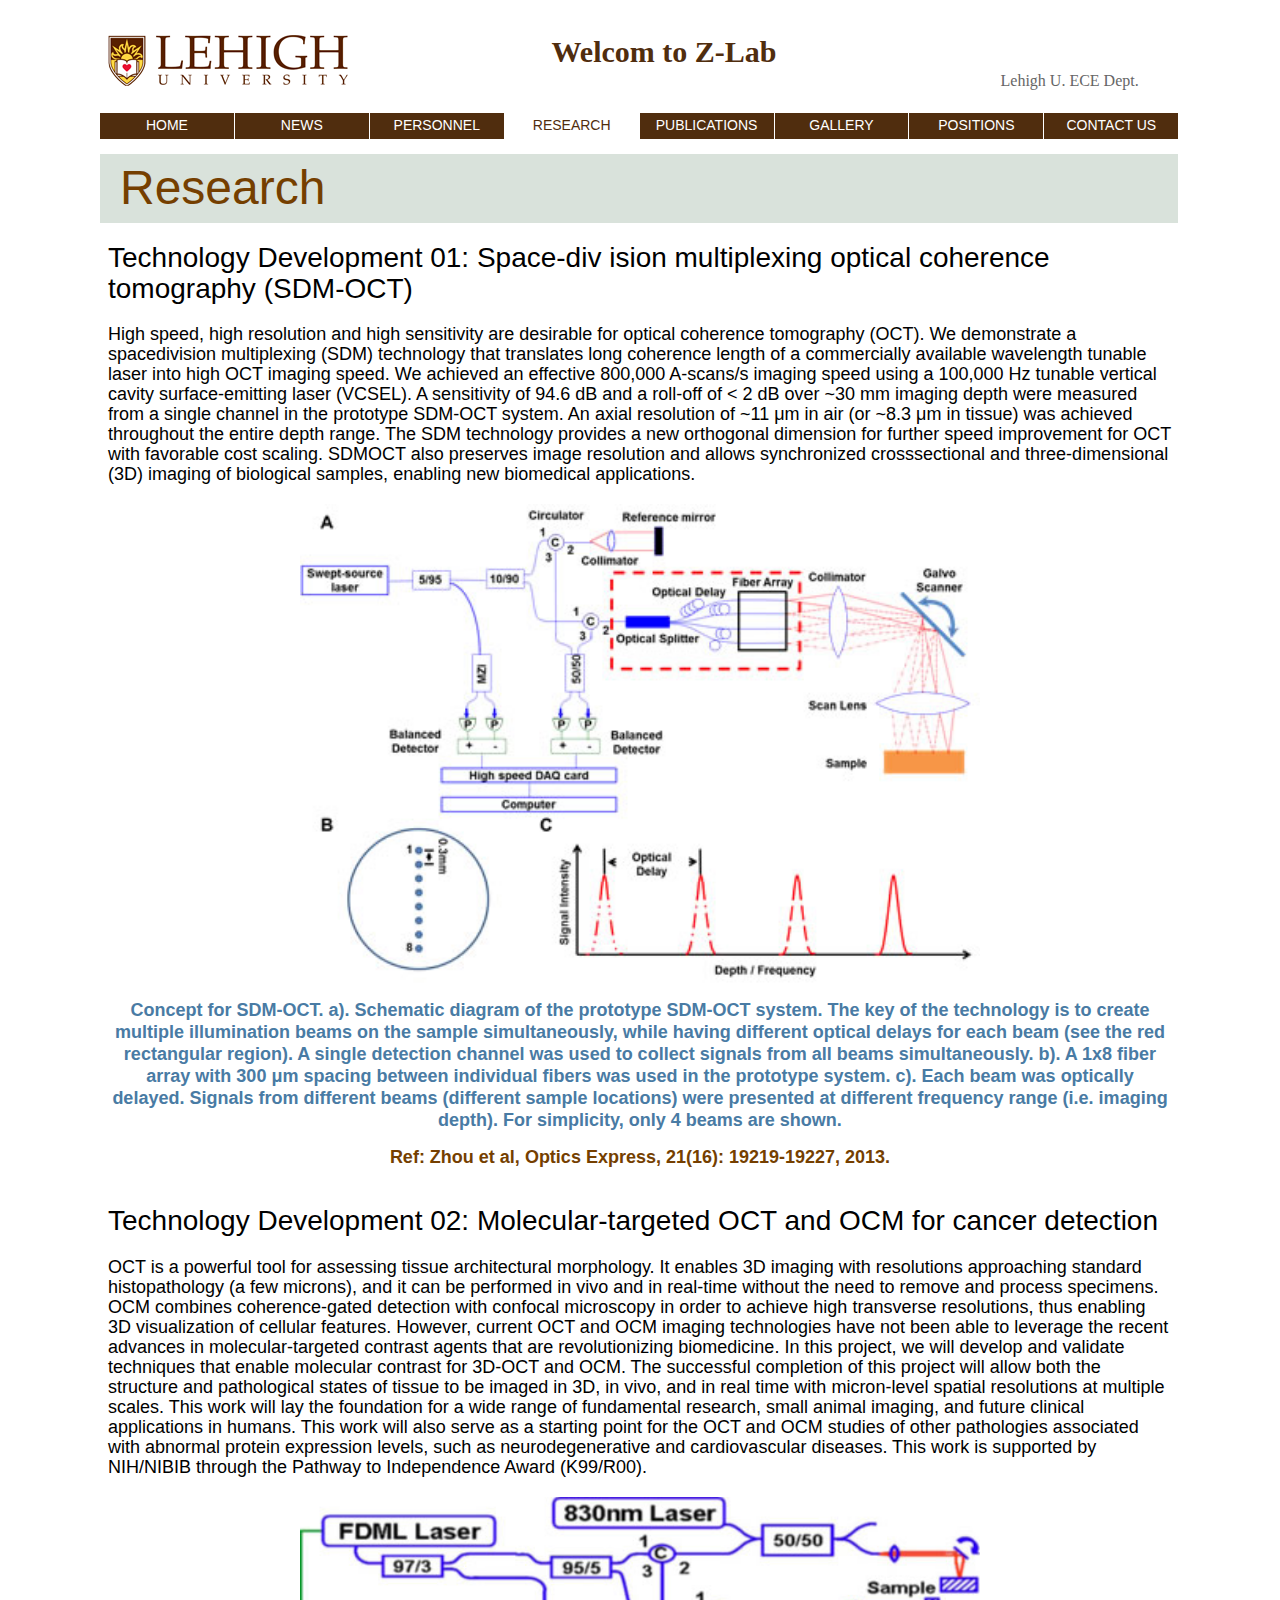
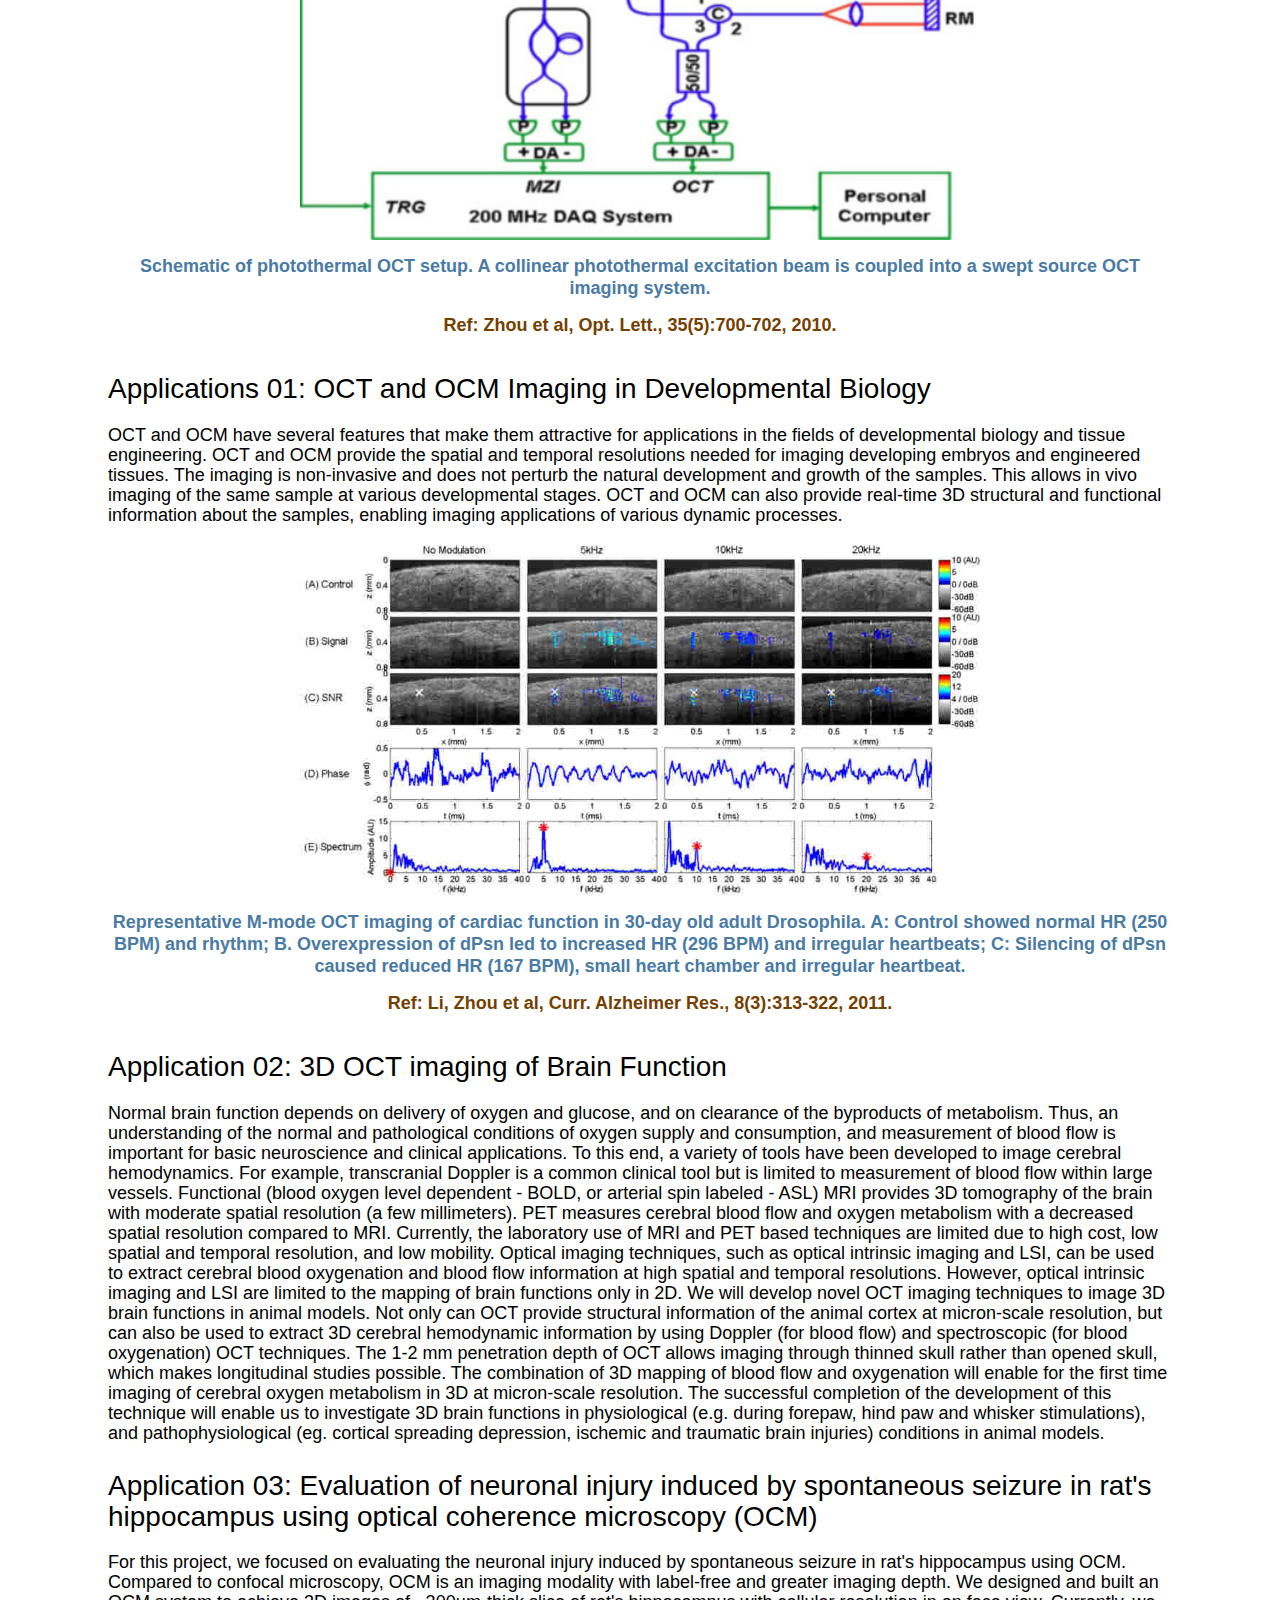
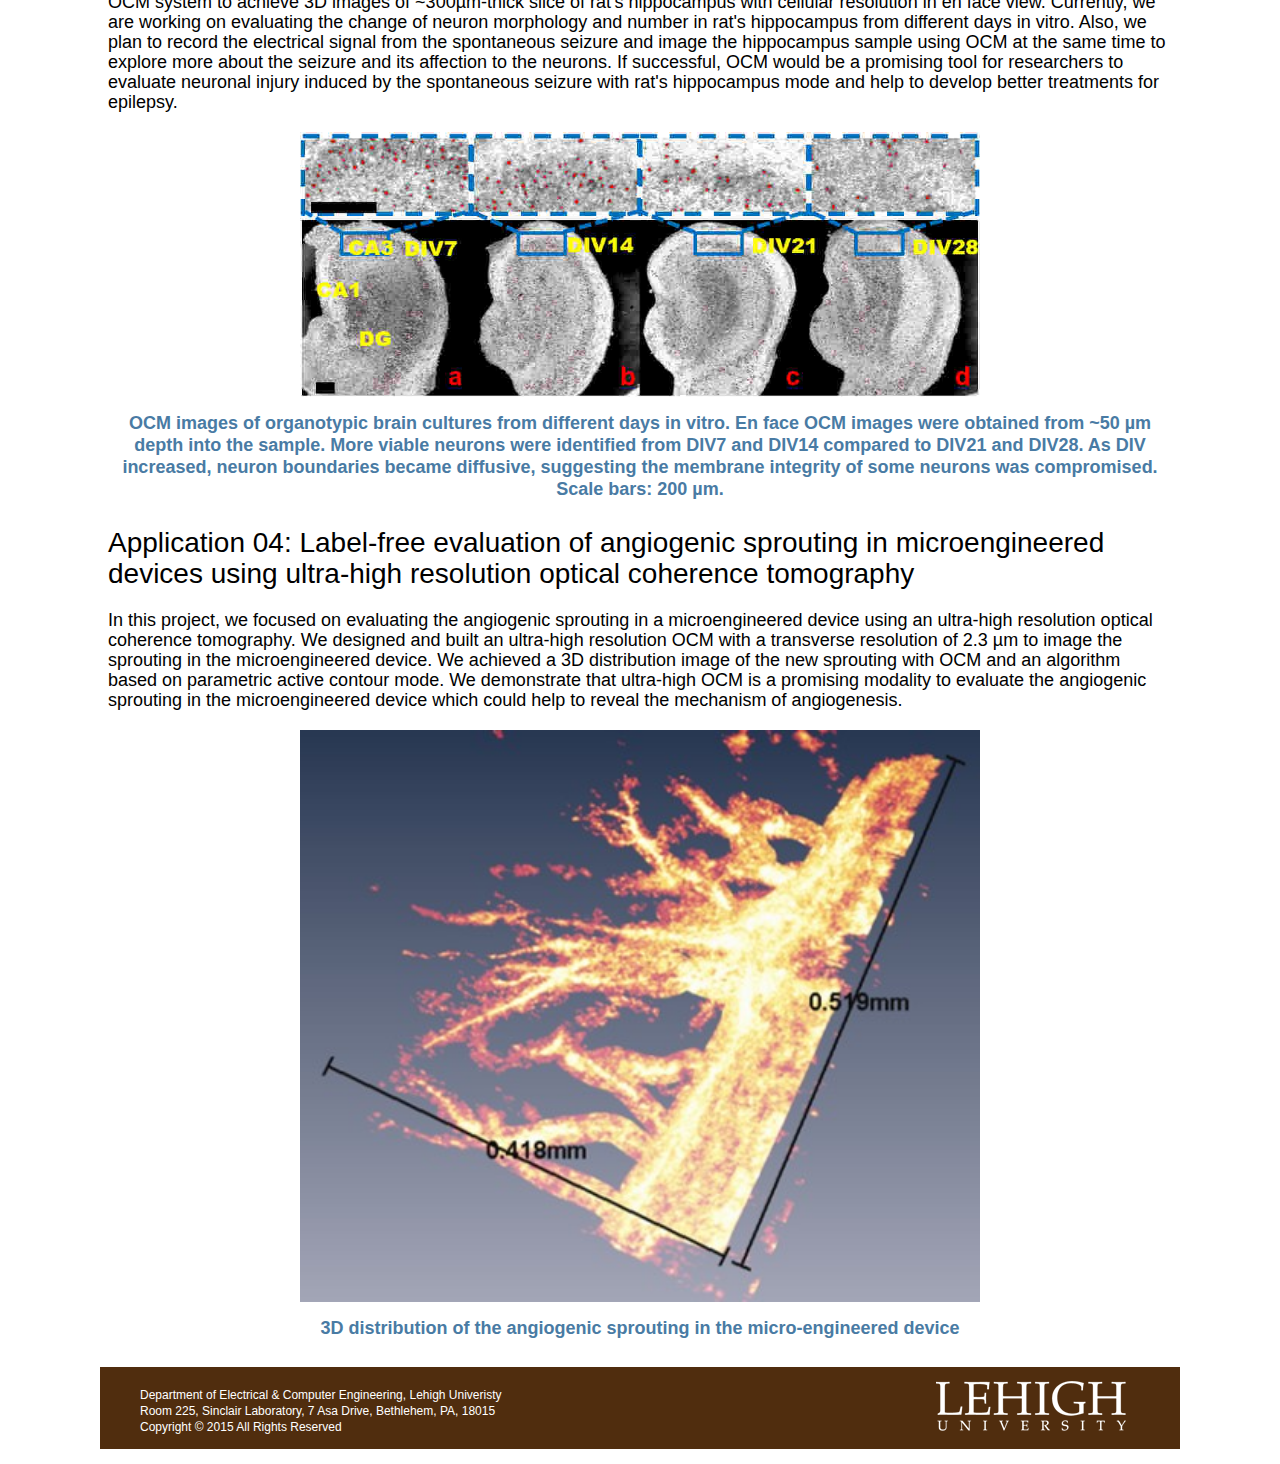
<file: research.html>
<!DOCTYPE html>
<html>
<head>
<title>Research | Z-Lab</title>

<link href="css/share.css" rel="stylesheet" type="text/css" media="all" />
<link href="css/research.css" rel="stylesheet" type="text/css" media="all" />
<link rel="shortcut icon" href="./images/share/lu_icon.ico">

</head>

<body>

<!--start of header------------------------->
<div class="header">
	<div class="head-top">
		<div class="lu_logo">
			<a href="http://www1.lehigh.edu/home"><img src="images/share/lu_logo.gif"/></a>
		</div>
		<div class="welcome">Welcom to Z-Lab</div>
		<div class="lab_info">Lehigh U. ECE Dept.</div>
	</div>
	<div class="head-bottom">
		<ul>
			<li><a href="./index.html" class="navbar">HOME</a></li>
			<li><a href="./news.html" class="navbar">NEWS</a></li>
			<li><a href="./personnel.html" class="navbar">PERSONNEL</a></li>
			<li class="active_nav"><a href="./research.html" class="navbar">RESEARCH</a></li>
			<li><a href="./publications.html" class="navbar">PUBLICATIONS</a></li>
			<li><a href="./gallery.html" class="navbar">GALLERY</a></li>
                        <li><a href="./positions.html" class="navbar">POSITIONS</a></li>
                        <li><a href="./contact_us.html" class="navbar">CONTACT US</a></li>
		</ul>
	</div>
</div>
<!--end of header------------------------->

<!--start of content------------------>
<div class="content">
	<div class="research_title">Research</div>

	<ul>
	<li>
		<div class="title_tech">Technology Development 01: Space-div ision multiplexing optical coherence tomography (SDM-OCT)</div>
		<div class="content_tech">High speed, high resolution and high sensitivity are desirable for optical coherence tomography (OCT). We demonstrate a spacedivision multiplexing (SDM) technology that translates long coherence length of a commercially available wavelength tunable laser into high OCT imaging speed. We achieved an effective 800,000 A-scans/s imaging speed using a 100,000 Hz tunable vertical cavity surface-emitting laser (VCSEL). A sensitivity of 94.6 dB and a roll-off of < 2 dB over ~30 mm imaging depth were measured from a single channel in the prototype SDM-OCT system. An axial resolution of ~11 μm in air (or ~8.3 μm in tissue) was achieved throughout the entire depth range. The SDM technology provides a new orthogonal dimension for further speed improvement for OCT with favorable cost scaling. SDMOCT also preserves image resolution and allows synchronized crosssectional and three-dimensional (3D) imaging of biological samples, enabling new biomedical applications.</div>
		<img src="./source/research/tech1.jpg"/>
		<div class="subinfo_tech">Concept for SDM-OCT. a). Schematic diagram of the prototype SDM-OCT system. The key of the technology is to create multiple illumination beams on the sample simultaneously, while having different optical delays for each beam (see the red rectangular region). A single detection channel was used to collect signals from all beams simultaneously. b). A 1x8 fiber array with 300 μm spacing between individual fibers was used in the prototype system. c). Each beam was optically delayed. Signals from different beams (different sample locations) were presented at different frequency range (i.e. imaging depth). For simplicity, only 4 beams are shown.</div>
		<div class="ref_tech">Ref: Zhou et al, Optics Express, 21(16): 19219-19227, 2013.</div>
	</li>

	<li>
		<div class="title_tech">Technology Development 02: Molecular-targeted OCT and OCM for cancer detection</div>
		<div class="content_tech">OCT is a powerful tool for assessing tissue architectural morphology. It enables 3D imaging with resolutions approaching standard histopathology (a few microns), and it can be performed in vivo and in real-time without the need to remove and process specimens. OCM combines coherence-gated detection with confocal microscopy in order to achieve high transverse resolutions, thus enabling 3D visualization of cellular features. However, current OCT and OCM imaging technologies have not been able to leverage the recent advances in molecular-targeted contrast agents that are revolutionizing biomedicine. In this project, we will develop and validate techniques that enable molecular contrast for 3D-OCT and OCM. The successful completion of this project will allow both the structure and pathological states of tissue to be imaged in 3D, in vivo, and in real time with micron-level spatial resolutions at multiple scales. This work will lay the foundation for a wide range of fundamental research, small animal imaging, and future clinical applications in humans. This work will also serve as a starting point for the OCT and OCM studies of other pathologies associated with abnormal protein expression levels, such as neurodegenerative and cardiovascular diseases.  This work is supported by NIH/NIBIB through the Pathway to Independence Award (K99/R00).</div>
		<img src="./source/research/tech2.jpg"/>
		<div class="subinfo_tech">Schematic of photothermal OCT setup. A collinear photothermal excitation beam is coupled into a swept source OCT imaging system.</div>
		<div class="ref_tech">Ref: Zhou et al, Opt. Lett., 35(5):700-702, 2010.</div>
	</li>

        <li>
                <div class="title_tech">Applications 01: OCT and OCM Imaging in Developmental Biology</div>
                <div class="content_tech">OCT and OCM have several features that make them attractive for applications in the fields of developmental biology and tissue engineering. OCT and OCM provide the spatial and temporal resolutions needed for imaging developing embryos and engineered tissues. The imaging is non-invasive and does not perturb the natural development and growth of the samples. This allows in vivo imaging of the same sample at various developmental stages. OCT and OCM can also provide real-time 3D structural and functional information about the samples, enabling imaging applications of various dynamic processes.</div>
                <img src="./source/research/tech3.jpg"/>
                <div class="subinfo_tech">Representative M-mode OCT imaging of cardiac function in 30-day old adult Drosophila. A: Control showed normal HR (250 BPM) and rhythm; B. Overexpression of dPsn led to increased HR (296 BPM) and irregular heartbeats; C: Silencing of dPsn caused reduced HR (167 BPM), small heart chamber and irregular heartbeat.</div>
                <div class="ref_tech">Ref: Li, Zhou et al, Curr. Alzheimer Res., 8(3):313-322, 2011.</div>
        </li>

        <li>
                <div class="title_tech">Application 02: 3D OCT imaging of Brain Function</div>
                <div class="content_tech">Normal brain function depends on delivery of oxygen and glucose, and on clearance of the byproducts of metabolism. Thus, an understanding of the normal and pathological conditions of oxygen supply and consumption, and measurement of blood flow is important for basic neuroscience and clinical applications. To this end, a variety of tools have been developed to image cerebral hemodynamics. For example, transcranial Doppler is a common clinical tool but is limited to measurement of blood flow within large vessels. Functional (blood oxygen level dependent - BOLD, or arterial spin labeled - ASL) MRI provides 3D tomography of the brain with moderate spatial resolution (a few millimeters). PET measures cerebral blood flow and oxygen metabolism with a decreased spatial resolution compared to MRI. Currently, the laboratory use of MRI and PET based techniques are limited due to high cost, low spatial and temporal resolution, and low mobility. Optical imaging techniques, such as optical intrinsic imaging and LSI, can be used to extract cerebral blood oxygenation and blood flow information at high spatial and temporal resolutions.  However, optical intrinsic imaging and LSI are limited to the mapping of brain functions only in 2D.

We will develop novel OCT imaging techniques to image 3D brain functions in animal models. Not only can OCT provide structural information of the animal cortex at micron-scale resolution, but can also be used to extract 3D cerebral hemodynamic information by using Doppler (for blood flow) and spectroscopic (for blood oxygenation) OCT techniques.  The 1-2 mm penetration depth of OCT allows imaging through thinned skull rather than opened skull, which makes longitudinal studies possible.  The combination of 3D mapping of blood flow and oxygenation will enable for the first time imaging of cerebral oxygen metabolism in 3D at micron-scale resolution.  The successful completion of the development of this technique will enable us to investigate 3D brain functions in physiological (e.g. during forepaw, hind paw and whisker stimulations), and pathophysiological (eg. cortical spreading depression, ischemic and traumatic brain injuries) conditions in animal models.</div>
	</li>
	
	<li>
		<div class="title_tech">Application 03: Evaluation of neuronal injury induced by spontaneous seizure in rat's hippocampus using optical coherence microscopy (OCM)</div>
		<div class="content_tech">For this project, we focused on evaluating the neuronal injury induced by spontaneous seizure in rat's hippocampus using OCM. Compared to confocal microscopy, OCM is an imaging modality with label-free and greater imaging depth. We designed and built an OCM system to achieve 3D images of ~300µm-thick slice of rat's hippocampus with cellular resolution in en face view. Currently, we are working on evaluating the change of neuron morphology and number in rat's hippocampus from different days in vitro. Also, we plan to record the electrical signal from the spontaneous seizure and image the hippocampus sample using OCM at the same time to explore more about the seizure and its affection to the neurons. If successful, OCM would be a promising tool for researchers to evaluate neuronal injury induced by the spontaneous seizure with rat's hippocampus mode and help to develop better treatments for epilepsy.</div>
                <img src="./source/research/tech4.jpg"/>
                <div class="subinfo_tech">OCM images of organotypic brain cultures from different days in vitro. En face OCM images were obtained from ~50 µm depth into the sample. More viable neurons were identified from DIV7 and DIV14 compared to DIV21 and DIV28. As DIV increased, neuron boundaries became diffusive, suggesting the membrane integrity of some neurons was compromised. Scale bars: 200 µm.</div>
        </li>

        <li>
                <div class="title_tech">Application 04: Label-free evaluation of angiogenic sprouting in microengineered devices using ultra-high resolution optical coherence tomography</div>
                <div class="content_tech">In this project, we focused on evaluating the angiogenic sprouting in a microengineered device using an ultra-high resolution optical coherence tomography.  We designed and built an ultra-high resolution OCM with a transverse resolution of 2.3 µm to image the sprouting in the microengineered device. We achieved a 3D distribution image of the new sprouting with OCM and an algorithm based on parametric active contour mode. We demonstrate that ultra-high OCM is a promising modality to evaluate the angiogenic sprouting in the microengineered device which could help to reveal the mechanism of angiogenesis.</div>
                <img src="./source/research/tech5.jpg"/>
                <div class="subinfo_tech">3D distribution of the angiogenic sprouting in the micro-engineered device</div>
        </li>

</div>
<!--end of content------------------>

<!--start of footer------------------->
<div class="footer">
	<ul>
		<li>Department of Electrical & Computer Engineering, Lehigh Univeristy</li>
		<li>Room 225, Sinclair Laboratory, 7 Asa Drive, Bethlehem, PA, 18015</li>
		<li>Copyright &copy; 2015 All Rights Reserved</li>
	</ul>
	<div class="lu_footer">
		<img src="images/share/lu_footer.gif"/>
	</div>
</div>
<!--end of footer------------------->

</body>
<html>

</div>
</file>
<file: css/share.css>
/*
 * Layout of blocks shared by all the pages
*/

body{
	max-width: 1080px;
	margin: 0 auto !important;
	float: none !important;	
	-webkit-font-smoothing: antialiased;
}

.head-top{
	width:1080px;
	padding-top:35px;
	padding-bottom:23px;
}

.head-top .lu_logo{
	display:inline;
	margin-left:7.5px;
}

.head-top .welcome{
	display:inline;
	vertical-align:top;
	font-size:30px;
	font-weight:bold;
	margin-left:200px;
	padding-bottom:20px;
	color:#502d0e;
	font-family: 'Oleo Script', cursive;
}

.head-top .lab_info{
	display:inline;
	margin-left:220px;
	margin-bottom:19.7px;
	color: #666;
}

.head-bottom{
	margin-bottom:15px;
}

.head-bottom ul{
	margin:0px;
	padding:0px;
}

.head-bottom ul li{
	display:inline-block;
	text-align: center;
	width:12.4%;
	height:20px;
	padding:3px 0px;
	margin-right:-4px;
	border-right: 1px solid #fff;
	background-color:#502d0e;
}

.head-bottom ul li:hover{
	color:#502d0e;
	background-color:#ecf4f1;
}

.head-bottom ul li:hover a{
	color:#502d0e;
}

.head-bottom a{
	color:#ffffff;
	font-size:14px;
	font-family: Helvetica,Arial,sans-serif;
	text-decoration:none;
}

.active_nav{                                                                              
        background-color:#fff !important;
}
.active_nav a{                                                                            
        color:#502d0e !important;                                                         
} 

.footer{
	padding: 14px 0px 14px 40px;
	background-color:#502d0e;
	margin-bottom:15px;
}

.footer ul{
	display:inline-block;
	margin:0px;
	padding:0px;
	list-style-type: none;
}

.footer ul li{
	margin-top:2px;
	color:#fff;
	font-size:12px;
	font-family: 'Source Sans Pro',"Helvetica Neue",Helvetica,Helvetica,Arial,sans-serif;
}

.lu_footer{
	display:inline;
	margin-left:430px;
}
</file>
<file: css/home.css>
/*
 * Layout of block unique in index.html(homepage)
*/

.sliders img{
   	width: 1080px;
	height:495px;
}

.container_news{
	width:33%;
	display:inline-block;
	vertical-align:top;
}

.container_news .head_news{
	padding:6px 2px 10px 12px;
        font-weight:600;
	color:#000;
	background:url("../images/home/news_bg.gif");
}

.container_news .content_news{
	margin-top:5px;
	padding: 12px 8px 8px 8px;
	background:#EEF0B5;
	height:300px;
	overflow: scroll;
}

.container_news .content_news dl{
	margin:0px;
}

.container_news .content_news a{
	color:#333;
	cursor:auto;
	line-height:10px;
	text-decoration:none;
}

.container_news .content_news a:hover{
	text-decoration:underline;
}

.container_news .content_news dt{
	color:#355977;
	font-family:'Source Sans Pro',"Helvetica Neue",Helvetica,Helvetica,Arial,sans-serif;
	text-rendering: optimizeLegibility;
	font-size:14px;
	font-weight:700;
}

.container_news .content_news dd{
	margin-bottom:10px;
	font-family: 'Source Sans Pro',"Helvetica Neue",Helvetica,Helvetica,Arial,sans-serif;
	font-weight:400;
	font-size:14px;
}

.container_interests{
	width:33.1%;
	display:inline-block;
	vertical-align:top;
}

.container_interests .head_interests{                                         
        padding:6px 2px 10px 12px;                                  
        font-weight:600;                                            
        color:#000;                                                 
        background:url("../images/home/interests_bg.gif");               
}                                                                   
                                                                    
.container_interests .content_interests{                                      
        margin-top:5px;                                             
        padding: 12px 8px 8px 12px;                                  
	color:#ffffff;
        background:#FFB266;                               
        height:300px;       
	overflow:scroll;
	font-weight:500;
	font-family: 'Source Sans Pro',"Helvetica Neue",Helvetica,Helvetica,Arial,sans-serif;                           
}

.container_research{
	width:33.1%;
	display:inline-block;
	vertical-align:top;
}

.container_research .head_research{                                         
        padding:6px 2px 10px 12px;                                  
        font-weight:600;                                            
        color:#000;                                                 
        background:url("../images/home/research_bg.gif");            
}                                                                   
                                                                    
.container_research .content_research{                                      
        margin-top:5px;                                             
        padding: 12px 8px 8px 12px;                                          
        color:#466A88;
        background:#D0D0D0;                               
        height:300px;
	overflow: scroll;                                           
        font-weight:500;
	font-family:'Source Sans Pro',"Helvetica Neue",Helvetica,Helvetica,Arial,sans-serif;
}

.container_research ul{
	margin:0px;
	padding:0px;
	list-style-type:none;
}

.container_research ul li{
	margin-bottom:8px;
}

.container_research ul li a{
	color:#466A88;
	text-decoration:none;	
	line-height: 10px;
}

.container_research ul li a:hover{
	text-decoration:underline;
}

.research_img img{
	width:100%;
    height:180px;
}
.research_img{
	margin-top:5px;
}
</file>
<file: css/contact_us.css>
/*
 * style for contact_us.html
*/

.title_contact{
        width:98%;
        font-family: 'Ropa Sans',"Helvetica Neue","Helvetica",Helvetica,Arial,sans-serif;
        font-weight: normal;
        color: #753F00;
        text-rendering: optimizeLegibility;
        line-height: 1.1;
        font-size: 48px; 
        padding: 8px 0 8px 20px;
        background: #ecf4f1;
}

.content_contact{
	margin:20px 20px 30px 20px;
}

.info_contact{
	display:inline-block;
	width:440px;
	margin-left:20px;
}

.info_contact h2{
	margin-top:10px;
	padding:0;
	font-family: 'Ropa Sans',"Helvetica Neue","Helvetica",Helvetica,Arial,sans-serif; 
        font-weight: normal;
        color: #000; 
        text-rendering: optimizeLegibility;                                               
	margin-left:120px;
} 

.info_contact h3{
        margin: 8px 0 5px 20px;
        font-size:25px;
        font-family:'Ropa Sans',"Helvetica Neue","Helvetica",Helvetica,Arial,sans-serif;
        font-weight:normal;
        text-rendering:optimizeLegibility;
        line-height:1.1;
}

.info_contact p{
        margin: 6px 0 0 60px;
        font-family: 'Source Sans Pro',"Helvetica Neue","Helvetica",Helvetica,Arial,sans-serif;
        font-size: 15px;
        font-weight: normal;
        line-height:16px;
}

.map_contact{
	margin:0;
	padding:0;
	display:inline-block;
}

.parking{
	margin-top:20px;
	text-align:center;
}

.parking img{
	display:block;
	width:1000px;
	align:center;
	margin-left:auto;
	margin-right:auto;
}
</file>
<file: css/personnel.css>
/*
 * stype for personnel.html
*/

.content dl{
	margin:0;
}

.content .first_margin_top{
	margin-top:15px !important;
}

.content dt{
	width:98%;
	text-align:center;
	font-size:20px;
	font-family: 'Ropa Sans',"Helvetica Neue","Helvetica",Helvetica,Arial,sans-serif;
	font-weight: normal;
	color: #753F00;
	text-rendering: optimizeLegibility;
	margin-top:25px;
	padding: 8px 0 8px 20px;
	background-color:#F9FAE5;
}

.content dd{
	height:280px;
	margin:10px 0 10px 0;
	background-color: #ecf4f1;
}

.content dd img{
	display:inline-block;
	vertical-align:top;
	width:285px;
	height:280px;
	
}

.content dd a{
	color: #497ba4;
	text-decoration: none;
    	font-weight: 400;
}

.profile{
	width:740px;
	height:270px;
	overflow:scroll;
	margin-left:10px;
	vertical-aligin:top;
	display:inline-block;
	margin-bottom:10px;
}

.profile h3{
	margin: 12px 0px 0px 12px;
	font-size:25px;
	font-family:'Ropa Sans',"Helvetica Neue","Helvetica",Helvetica,Arial,sans-serif;
	font-weight:normal;
	text-rendering:optimizeLegibility;
	line-height:1.1;
}

.profile p{
	margin: 1px 0px 0px 40px;
	font-family: 'Source Sans Pro',"Helvetica Neue","Helvetica",Helvetica,Arial,sans-serif;
	font-size: 15px;
	font-weight: normal;
	line-height:16px;
}


table{
  margin: 10px auto;
}

table > tbody > tr.tableizer-firstrow > th {
  padding: 10px;
  background:#ecf4f1;
}

table > tbody > tr > td{
  border: 4px solid #fff;
  width: 200px;
  padding: 10px;
  background: #f8f8f8;
}
</file>
<file: css/positions.css>
/*
 * style for positions.html
*/

.title_position{
        width:98%;
        font-family: 'Ropa Sans',"Helvetica Neue","Helvetica",Helvetica,Arial,sans-serif;
        font-weight: normal;
        color: #753F00;
        text-rendering: optimizeLegibility;
        line-height: 1.1;
        font-size: 48px;
        padding: 8px 0 8px 20px;
	background: #ecf4f1;
}

.content_position{
	padding:6x 0 5px 12px;
}

.content_position h3{
	margin:20px 0 10px 20px;
        color:#000;
        font-size:26px;
        font-family:'Ropa Sans',"Helvetica Neue","Helvetica",Helvetica,Arial,sans-serif;
}

.content_position p{
        margin:40px 0 8px 40px;;
        color:#333;
        font-family: 'Source Sans Pro',"Helvetica Neue","Helvetica",Helvetica,Arial,sans-serif;
        font-size: 17px;
        font-weight: normal;
        line-height: 20px;
}

.title_funding{
	margin-top:50px;
        width:98%;
        font-family: 'Ropa Sans',"Helvetica Neue","Helvetica",Helvetica,Arial,sans-serif;
        font-weight: normal;
        color: #753F00;
        text-rendering: optimizeLegibility;
        line-height: 1.1;
        font-size: 48px;
        padding: 8px 0 8px 20px;
	background: #e7edeb;
}

.content_funding{
}

.content_funding ul{
	margin:0;
	text-align:center;
	padding-top:40px;
}

.content_funding ul li{
	margin-top:0;
	margin-left:20px;
	width:22%;
        display:inline-block;
        vertical-align:top;
}

.content_funding .first_one{
    margin-left: 0px !important;
}

.content_funding ul li img{
	width:100px;
	height:100px;
}

.content_funding ul li p{
        color: #497ba4;
        font-family: 'Source Sans Pro',"Helvetica Neue","Helvetica",Helvetica,Arial,sans-serif;
        font-size: 17px;
        font-weight: normal;
        line-height: 20px;
}
</file>
<file: css/publications.css>
/*
 * style for publications.html
*/

.title_jour_public{
        width:98%;
        font-family: 'Ropa Sans',"Helvetica Neue","Helvetica",Helvetica,Arial,sans-serif;
        font-weight: normal;
        color: #753F00;
        text-rendering: optimizeLegibility;
        line-height: 1.1;
        font-size: 48px;
        padding: 8px 0 8px 20px;
        background-color: #d9e2db;
}

.content_jour_public ol{
        margin-top:2px;
	padding:0 0 6px 12px;
	list-style-type: decimal;
}

.content_jour_public h3{
        margin:12px 0 5px 0;
        color:#000;
        font-size:26px;a
        font-weight:bold;
        font-family:'Ropa Sans',"Helvetica Neue","Helvetica",Helvetica,Arial,sans-serif;
}

.content_jour_public li{
        margin:8px 0 8px 40px;;
        color:#333;
        font-family: 'Source Sans Pro',"Helvetica Neue","Helvetica",Helvetica,Arial,sans-serif;
        font-size: 17px;
        font-weight: normal;
        line-height: 20px;
}

.content_jour_public li a{
        color: #497ba4;
        text-decoration:none;
        font-weight:400;
}
</file>
<file: css/research.css>
/*
 * style for research.html
*/

.content{
	margin-bottom:20px;
}

.research_title{
        width:98%;
        font-family: 'Ropa Sans',"Helvetica Neue","Helvetica",Helvetica,Arial,sans-serif;
        font-weight: normal;
        color: #753F00;
        text-rendering: optimizeLegibility;
        line-height: 1.1;
        font-size: 48px;
        padding: 8px 0 8px 20px;
        background-color: #d9e2db;
}

.title_tech{
	font-size:28px;
	font-family: 'Ropa Sans',"Helvetica Neue","Helvetica",Helvetica,Arial,sans-serif;
	font-weight: normal;
    	color: #000;
    	text-rendering: optimizeLegibility;
    	line-height: 1.1;
}

.content_tech{
	margin-top:20px;
	font-family: 'Source Sans Pro',"Helvetica Neue","Helvetica",Helvetica,Arial,sans-serif;
    	font-size: 18px;
    	font-weight: normal;
    	line-height: 20px;
}

.content ul{
	list-style-type:none;
	margin:0;
	padding:0;
}

.content li{
	margin:0;
	padding: 20px 8px 8px 8px;
}

.content ul li img{
	margin-top:20px;
	width:680px;
	display:block;
	margin-left:auto;
	margin-right:auto;
	align:center;
}

.subinfo_tech{
	margin-top:15px;
	text-align:center;
	font-family: 'Source Sans Pro',HelveticaNeue,Helvetica-Neue,Helvetica,Arial,sans-serif;
	color: #497ba4;
    	font-size: 18px;
    	line-height: 22px;
	font-weight:600;
}

.ref_tech{
	margin-top:15px;
	margin-bottom:10px;
	text-align:center;
	font-family: 'Source Sans Pro',HelveticaNeue,Helvetica-Neue,Helvetica,Arial,sans-serif;
	color:#753F00;
	font-size:18px;
	line-height:22px;
	font-weight:600;
}
</file>
